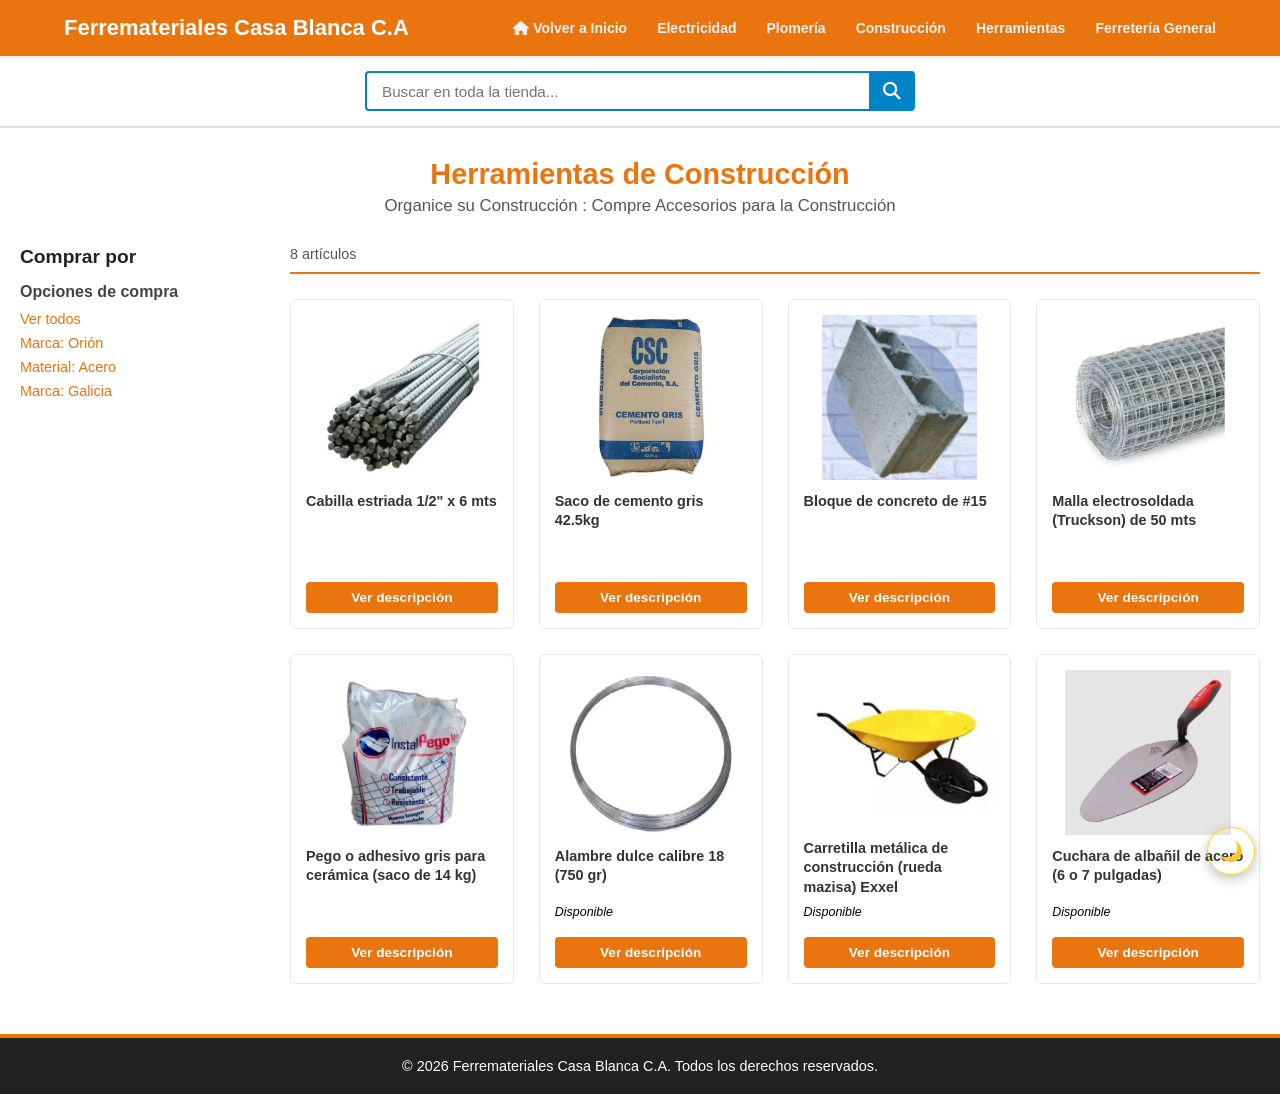
<file: productos/construccion/construccion.html>
<!DOCTYPE html>
<html lang="es">
<head>
    <meta charset="UTF-8">
    <meta name="viewport" content="width=device-width, initial-scale=1.0">
    <title>Productos - Ferremateriales Casa Blanca C.A</title>
    <link rel="icon" href="../../img/favicon/LogoFerrematerialesCasablancaC.A.png">
    <link rel="stylesheet" href="construccion.css">
    <!-- Iconos de FontAwesome -->
    <link rel="stylesheet" href="https://cdnjs.cloudflare.com/ajax/libs/font-awesome/6.4.0/css/all.min.css">
</head>
<body>

    <!-- Encabezado Principal -->
    <header class="main-header">
        
        <!-- Menú de Navegación Responsivo (Puro HTML y CSS) -->
        <nav>
            <div class="color_menu">
                <div class="logo">
                    <h1>Ferremateriales Casa Blanca C.A</h1>
                </div>

                <!-- Checkbox oculto para controlar el menú desplegable -->
                <input type="checkbox" id="nav-toggle" class="nav-toggle">
                
                <!-- Botón hamburguesa (solo las 3 rayitas blancas) -->
                <label for="nav-toggle" class="menu-toggle-btn" aria-label="Abrir menú">
                    <span></span>
                    <span></span>
                    <span></span>
                </label>

                <!-- Lista de enlaces -->
                <ul class="nav-links">
                    <li><strong><a href="../../index.html"><i class="fa-solid fa-house"></i> Volver a Inicio</a></strong></li>
                    <li><strong><a href="../electricidad/electricidad.html">Electricidad</a></strong></li>
                    <li><strong><a href="../plomeria/plomeria.html">Plomería</a></strong></li>
                    <li><strong><a href="construccion.html">Construcción</a></strong></li>
                    <li><strong><a href="../herramientas/herramientas.html">Herramientas</a></strong></li>
                    <li><strong><a href="../ferreteria/ferreteria.html">Ferretería General</a></strong></li>
                </ul>
            </div>
        </nav>

        <div class="header-container">
            <!-- Barra de búsqueda -->
            <div class="search-bar">
                <input type="text" placeholder="Buscar en toda la tienda...">
                <button type="button" aria-label="Buscar"><i class="fa-solid fa-magnifying-glass"></i></button>
            </div>
        </div>

    </header>

    <!-- Inputs de radio ocultos para controlar el filtrado de la barra lateral por CSS -->
    <input type="radio" name="filtro-tienda" id="filtro-todos" checked class="filter-radio">
    <input type="radio" name="filtro-tienda" id="filtro-orion" class="filter-radio">
    <input type="radio" name="filtro-tienda" id="filtro-acero" class="filter-radio">
    <input type="radio" name="filtro-tienda" id="filtro-galicia" class="filter-radio">

    <!-- Contenido Principal -->
    <main class="store-layout">
        <h1 class="page-title">Herramientas de Construcción</h1>
        <p class="subtitle">Organice su Construcción : Compre Accesorios para la Construcción</p>

        <div class="catalog-container">
            <!-- Barra Lateral de Filtros Interactiva (Pura CSS) -->
            <aside class="sidebar-filters">
                <h2 class="titulo">Comprar por</h2>
                <div class="filter-group">
                    <h3 class="letras">Opciones de compra</h3>
                    <ul>
                        <li><label for="filtro-todos" class="filter-label">Ver todos</label></li>
                        <li><label for="filtro-orion" class="filter-label">Marca: Orión</label></li>
                        <li><label for="filtro-acero" class="filter-label">Material: Acero</label></li>
                        <li><label for="filtro-galicia" class="filter-label">Marca: Galicia</label></li>
                    </ul>
                </div>
            </aside>

            <!-- Sección de Lista de Productos -->
            <section class="products-section">
                <div class="products-toolbar">
                    <span class="item-count">8 artículos</span>
                </div>

                <!-- Grilla de Tarjetas de Productos -->
                <div class="products-grid">
                    
                    <!-- Producto 1 -->
                    <article class="product-card" data-marca="orion" data-material="acero">
                        <input type="checkbox" id="flip-1" class="flip-checkbox">
                        <div class="card-inner">
                            <div class="card-front">
                                <div class="product-image">
                                    <img src="img/con1.jpg" alt="Saco de cemento gris Portland (42,5 kg)">
                                </div>
                                <div class="product-info">
                                    <h3 class="product-title">Cabilla estriada 1/2" x 6 mts</h3>
                                    <label for="flip-1" class="btn-flip">Ver descripción</label>
                                </div>
                            </div>
                            <div class="card-back">
                                <h3 class="back-title">Cabilla estriada 1/2" x 6 mts</h3>
                                <p class="product-desc">Barra de refuerzo estructural utilizada en columnas, vigas, losas y fundaciones</p>
                                <label for="flip-1" class="btn-flip btn-back">Volver</label>
                            </div>
                        </div>
                    </article>

                    <!-- Producto 2 -->
                    <article class="product-card" data-marca="galicia" data-material="cromado">
                        <input type="checkbox" id="flip-2" class="flip-checkbox">
                        <div class="card-inner">
                            <div class="card-front">
                                <div class="product-image">
                                    <img src="img/con2.jpg" alt="Cabilla de acero corrugado de 3/8 pulgada">
                                </div>
                                <div class="product-info">
                                    <h3 class="product-title">Saco de cemento gris 42.5kg</h3>
                                    <label for="flip-2" class="btn-flip">Ver descripción</label>
                                </div>
                            </div>
                            <div class="card-back">
                                <h3 class="back-title">Saco de cemento gris 42.5kg</h3>
                                <p class="product-desc">El cemento gris es un cemento Portland fabricado a partir de clinker y materiales minerales, usado para producir concreto y morteros de alta resistencia.</p>
                                <label for="flip-2" class="btn-flip btn-back">Volver</label>
                            </div>
                        </div>
                    </article>

                    <!-- Producto 3 -->
                    <article class="product-card" data-marca="orion" data-material="acero">
                        <input type="checkbox" id="flip-3" class="flip-checkbox">
                        <div class="card-inner">
                            <div class="card-front">
                                <div class="product-image">
                                    <img src="img/con3.jpg" alt="Bloque de concreto de 15 cm (15x20x40 cm)">
                                </div>
                                <div class="product-info">
                                    <h3 class="product-title">Bloque de concreto de #15</h3>
                                    <label for="flip-3" class="btn-flip">Ver descripción</label>
                                </div>
                            </div>
                            <div class="card-back">
                                <h3 class="back-title">Bloque de concreto de #15</h3>
                                <p class="product-desc">Excelente para tu proyecto de levantar paredes estructurales y cerramientos.</p>
                                <label for="flip-3" class="btn-flip btn-back">Volver</label>
                            </div>
                        </div>
                    </article>

                    <!-- Producto 4 -->
                    <article class="product-card" data-marca="galicia" data-material="cromado">
                        <input type="checkbox" id="flip-4" class="flip-checkbox">
                        <div class="card-inner">
                            <div class="card-front">
                                <div class="product-image">
                                    <img src="img/con4.jpg" alt="Malla electrosoldada (Truckson) de 4 mm">
                                </div>
                                <div class="product-info">
                                    <h3 class="product-title">Malla electrosoldada (Truckson) de 50 mts</h3>
                                    <label for="flip-4" class="btn-flip">Ver descripción</label>
                                </div>
                            </div>
                            <div class="card-back">
                                <h3 class="back-title">Malla electrosoldada (Truckson) de 50 mts</h3>
                                <p class="product-desc">Para reforzar pisos de concreto, aceras y placas livianas.</p>
                                <label for="flip-4" class="btn-flip btn-back">Volver</label>
                            </div>
                        </div>
                    </article>

                    <!-- Producto 5 -->
                    <article class="product-card" data-marca="aqua" data-material="metal">
                        <input type="checkbox" id="flip-5" class="flip-checkbox">
                        <div class="card-inner">
                            <div class="card-front">
                                <div class="product-image">
                                    <img src="img/con5.jpg" alt="Pego o adhesivo gris para cerámica (saco de 14 kg o 20 kg)">
                                </div>
                                <div class="product-info">
                                    <h3 class="product-title">Pego o adhesivo gris para cerámica (saco de 14 kg)</h3>
                                    <label for="flip-5" class="btn-flip">Ver descripción</label>
                                </div>
                            </div>
                            <div class="card-back">
                                <h3 class="back-title">Pego o adhesivo gris para cerámica (saco de 14 kg )</h3>
                                <p class="product-desc">Mortero premezclado diseñado para fijar baldosas y revestimientos en pisos y paredes.</p>
                                <label for="flip-5" class="btn-flip btn-back">Volver</label>
                            </div>
                        </div>
                    </article>

                    <!-- Producto 6 -->
                    <article class="product-card" data-marca="galicia" data-material="cromado">
                        <input type="checkbox" id="flip-6" class="flip-checkbox">
                        <div class="card-inner">
                            <div class="card-front">
                                <div class="product-image">
                                    <img src="img/con6.jpg" alt="Alambre dulce recocido calibre 18">
                                </div>
                                <div class="product-info">
                                    <h3 class="product-title">Alambre dulce calibre 18 (750 gr)</h3>
                                    <span class="stock-status">Disponible</span>
                                    <label for="flip-6" class="btn-flip">Ver descripción</label>
                                </div>
                            </div>
                            <div class="card-back">
                                <h3 class="back-title">Alambre dulce calibre 18 (750 gr)</h3>
                                <p class="product-desc">Alambre flexible indispensable para amarrar cabillas en armaduras de acero y fijar encofrados.</p>
                                <label for="flip-6" class="btn-flip btn-back">Volver</label>
                            </div>
                        </div>
                    </article>

                    <!-- Producto 7 -->
                    <article class="product-card" data-marca="aqua" data-material="metal">
                        <input type="checkbox" id="flip-7" class="flip-checkbox">
                        <div class="card-inner">
                            <div class="card-front">
                                <div class="product-image">
                                    <img src="img/con7.jpg" alt="Carretilla metálica de construcción (rueda neumática o antipinchazo)">
                                </div>
                                <div class="product-info">
                                    <h3 class="product-title">Carretilla metálica de construcción (rueda mazisa) Exxel</h3>
                                    <span class="stock-status">Disponible</span>
                                    <label for="flip-7" class="btn-flip">Ver descripción</label>
                                </div>
                            </div>
                            <div class="card-back">
                                <h3 class="back-title">Carretilla metálica de construcción (rueda mazisa) Exxel</h3>
                                <p class="product-desc">Esencial para trasladar arena, piedra picada, mezcla y escombros en obra.</p>
                                <label for="flip-7" class="btn-flip btn-back">Volver</label>
                            </div>
                        </div>
                    </article>

                    <!-- Producto 8 -->
                    <article class="product-card" data-marca="orion" data-material="acero">
                        <input type="checkbox" id="flip-8" class="flip-checkbox">
                        <div class="card-inner">
                            <div class="card-front">
                                <div class="product-image">
                                    <img src="img/con8.jpg" alt="Cuchara de albañil de acero (8 o 9 pulgadas)">
                                </div>
                                <div class="product-info">
                                    <h3 class="product-title">Cuchara de albañil de acero (6 o 7 pulgadas)</h3>
                                    <span class="stock-status">Disponible</span>
                                    <label for="flip-8" class="btn-flip">Ver descripción</label>
                                </div>
                            </div>
                            <div class="card-back">
                                <h3 class="back-title">Cuchara de albañil de acero (8 o 9 pulgadas)</h3>
                                <p class="product-desc">Herramienta manual usada para aplicar, extender y alisar mortero o mezcla sobre bloques y paredes.</p>
                                <label for="flip-8" class="btn-flip btn-back">Volver</label>
                            </div>
                        </div>
                    </article>

                </div>
            </section>
        </div>
    </main>

    <!-- Boton de modo claro/oscuro -->
<input type="checkbox" id="theme-toggle" class="theme-checkbox">

<label for="theme-toggle" class="theme-btn">
  <span class="moon-icon">🌙</span>
  <span class="sun-icon">☀️</span>
</label>

    <!-- Pie de Página -->
    <footer class="main-footer">
        <p>© 2026 Ferremateriales Casa Blanca C.A. Todos los derechos reservados.</p>
    </footer>

</body>
</html>
</file>
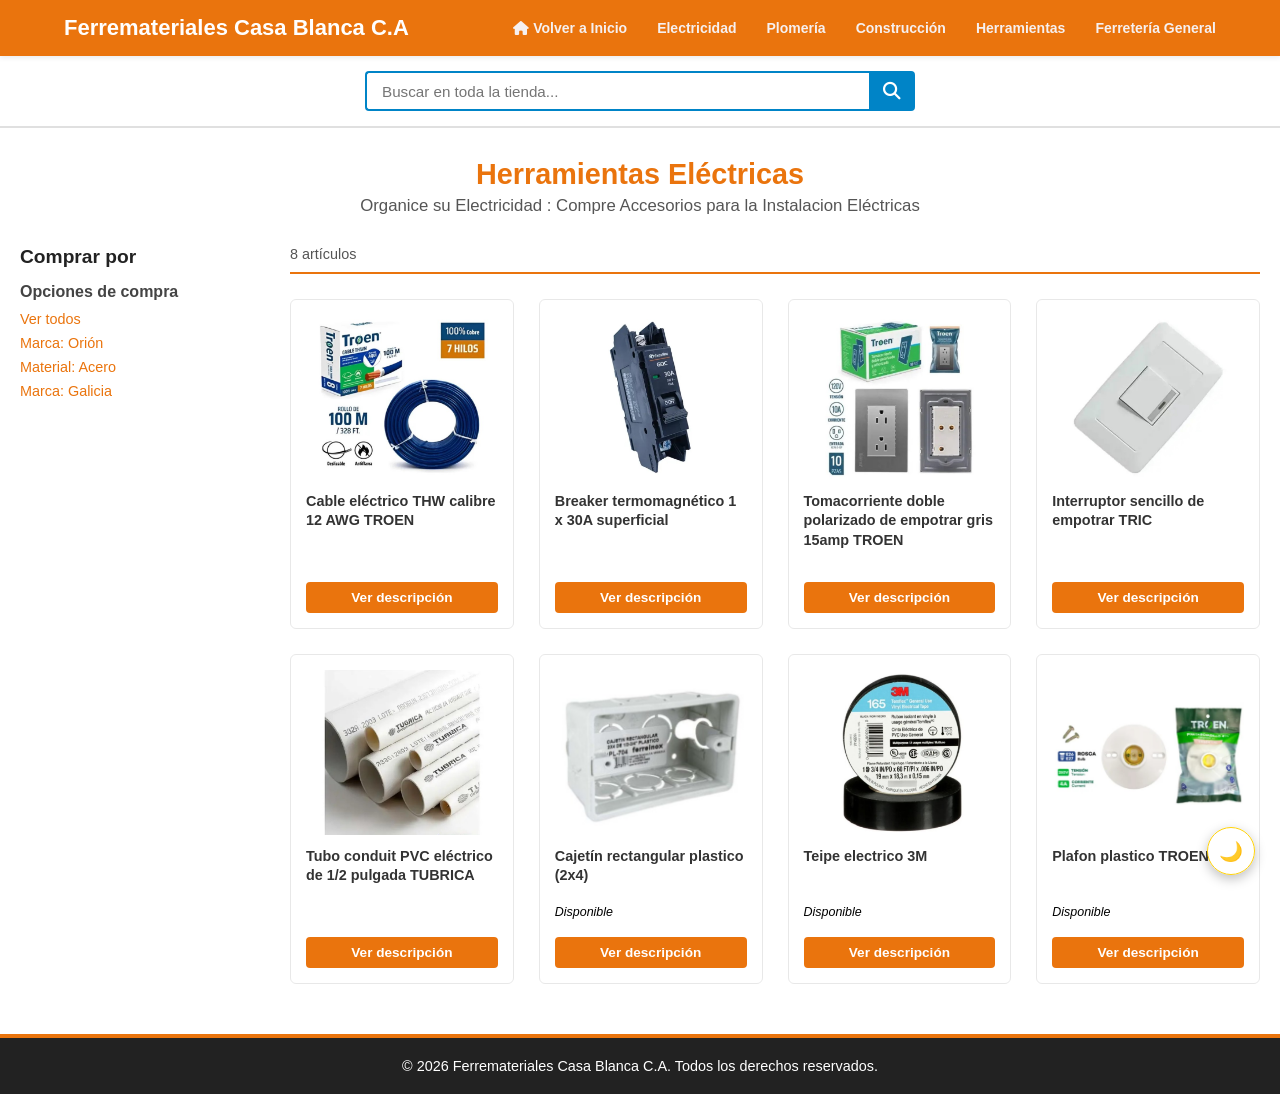
<file: productos/electricidad/electricidad.html>
<!DOCTYPE html>
<html lang="es">
<head>
    <meta charset="UTF-8">
    <meta name="viewport" content="width=device-width, initial-scale=1.0">
    <title>Productos - Ferremateriales Casa Blanca C.A</title>
    <link rel="icon" href="../../img/favicon/LogoFerrematerialesCasablancaC.A.png">
    <link rel="stylesheet" href="electri.css">
    <!-- Iconos de FontAwesome -->
    <link rel="stylesheet" href="https://cdnjs.cloudflare.com/ajax/libs/font-awesome/6.4.0/css/all.min.css">
</head>
<body>

    <!-- Encabezado Principal -->
    <header class="main-header">
        
        <!-- Menú de Navegación Responsivo (Puro HTML y CSS) -->
        <nav>
            <div class="color_menu">
                <div class="logo">
                    <h1>Ferremateriales Casa Blanca C.A</h1>
                </div>

                <!-- Checkbox oculto para controlar el menú desplegable -->
                <input type="checkbox" id="nav-toggle" class="nav-toggle">
                
                <!-- Botón hamburguesa (solo las 3 rayitas blancas) -->
                <label for="nav-toggle" class="menu-toggle-btn" aria-label="Abrir menú">
                    <span></span>
                    <span></span>
                    <span></span>
                </label>

                <!-- Lista de enlaces -->
                <ul class="nav-links">
                    <li><strong><a href="../../index.html"><i class="fa-solid fa-house"></i> Volver a Inicio</a></strong></li>
                    <li><strong><a href="electricidad.html">Electricidad</a></strong></li>
                    <li><strong><a href="../plomeria/plomeria.html">Plomería</a></strong></li>
                    <li><strong><a href="../construccion/construccion.html">Construcción</a></strong></li>
                    <li><strong><a href="../herramientas/herramientas.html">Herramientas</a></strong></li>
                    <li><strong><a href="../ferreteria/ferreteria.html">Ferretería General</a></strong></li>
                </ul>
            </div>
        </nav>

        <div class="header-container">
            <!-- Barra de búsqueda -->
            <div class="search-bar">
                <input type="text" placeholder="Buscar en toda la tienda...">
                <button type="button" aria-label="Buscar"><i class="fa-solid fa-magnifying-glass"></i></button>
            </div>
        </div>

    </header>

    <!-- Inputs de radio ocultos para controlar el filtrado de la barra lateral por CSS -->
    <input type="radio" name="filtro-tienda" id="filtro-todos" checked class="filter-radio">
    <input type="radio" name="filtro-tienda" id="filtro-orion" class="filter-radio">
    <input type="radio" name="filtro-tienda" id="filtro-acero" class="filter-radio">
    <input type="radio" name="filtro-tienda" id="filtro-galicia" class="filter-radio">

    <!-- Contenido Principal -->
    <main class="store-layout">
        <h1 class="page-title">Herramientas Eléctricas</h1>
        <p class="subtitle">Organice su Electricidad : Compre Accesorios para la Instalacion Eléctricas</p>

        <div class="catalog-container">
            <!-- Barra Lateral de Filtros Interactiva (Pura CSS) -->
            <aside class="sidebar-filters">
                <h2 class="titulo">Comprar por</h2>
                <div class="filter-group">
                    <h3 class="letras">Opciones de compra</h3>
                    <ul>
                        <li><label for="filtro-todos" class="filter-label">Ver todos</label></li>
                        <li><label for="filtro-orion" class="filter-label">Marca: Orión</label></li>
                        <li><label for="filtro-acero" class="filter-label">Material: Acero</label></li>
                        <li><label for="filtro-galicia" class="filter-label">Marca: Galicia</label></li>
                    </ul>
                </div>
            </aside>

            <!-- Sección de Lista de Productos -->
            <section class="products-section">
                <div class="products-toolbar">
                    <span class="item-count">8 artículos</span>
                </div>

                <!-- Grilla de Tarjetas de Productos -->
                <div class="products-grid">
                    
                    <!-- Producto 1 -->
                    <article class="product-card" data-marca="orion" data-material="acero">
                        <input type="checkbox" id="flip-1" class="flip-checkbox">
                        <div class="card-inner">
                            <div class="card-front">
                                <div class="product-image">
                                    <img src="img/elec1.jpg" alt="Cable eléctrico THW calibre 12 AWG">
                                </div>
                                <div class="product-info">
                                    <h3 class="product-title">Cable eléctrico THW calibre 12 AWG TROEN</h3>
                                    <label for="flip-1" class="btn-flip">Ver descripción</label>
                                </div>
                            </div>
                            <div class="card-back">
                                <h3 class="back-title">Cable eléctrico THW calibre 12 AWG TROEN</h3>
                                <p class="product-desc">Cable electrico para uso domestico de cobre con aislamiento termoplástico usado habitualmente para circuitos de tomacorrientes residenciales.</p>
                                <label for="flip-1" class="btn-flip btn-back">Volver</label>
                            </div>
                        </div>
                    </article>

                    <!-- Producto 2 -->
                    <article class="product-card" data-marca="galicia" data-material="cromado">
                        <input type="checkbox" id="flip-2" class="flip-checkbox">
                        <div class="card-inner">
                            <div class="card-front">
                                <div class="product-image">
                                    <img src="img/elec2.jpg" alt="Breaker termomagnético monopolar 20A">
                                </div>
                                <div class="product-info">
                                    <h3 class="product-title">Breaker termomagnético 1 x 30A superficial</h3>
                                    <label for="flip-2" class="btn-flip">Ver descripción</label>
                                </div>
                            </div>
                            <div class="card-back">
                                <h3 class="back-title">Breaker termomagnético 1 x 30A superficial</h3>
                                <p class="product-desc">Breaker de protección contra sobrecargas y cortocircuitos en tableros eléctricos.</p>
                                <label for="flip-2" class="btn-flip btn-back">Volver</label>
                            </div>
                        </div>
                    </article>

                    <!-- Producto 3 -->
                    <article class="product-card" data-marca="orion" data-material="acero">
                        <input type="checkbox" id="flip-3" class="flip-checkbox">
                        <div class="card-inner">
                            <div class="card-front">
                                <div class="product-image">
                                    <img src="img/elec3.jpg" alt="Tomacorriente doble polarizado de empotrar">
                                </div>
                                <div class="product-info">
                                    <h3 class="product-title">Tomacorriente doble polarizado de empotrar gris 15amp TROEN</h3>
                                    <label for="flip-3" class="btn-flip">Ver descripción</label>
                                </div>
                            </div>
                            <div class="card-back">
                                <h3 class="back-title">Tomacorriente doble polarizado de empotrar gris 15amp TROEN</h3>
                                <p class="product-desc">Esencial para casas de salida eléctrica de 110V/120V con conexión a tierra para pared.</p>
                                <label for="flip-3" class="btn-flip btn-back">Volver</label>
                            </div>
                        </div>
                    </article>

                    <!-- Producto 4 -->
                    <article class="product-card" data-marca="galicia" data-material="cromado">
                        <input type="checkbox" id="flip-4" class="flip-checkbox">
                        <div class="card-inner">
                            <div class="card-front">
                                <div class="product-image">
                                    <img src="img/elec4.jpg" alt="Interruptor sencillo de empotrar">
                                </div>
                                <div class="product-info">
                                    <h3 class="product-title">Interruptor sencillo de empotrar TRIC</h3>
                                    <label for="flip-4" class="btn-flip">Ver descripción</label>
                                </div>
                            </div>
                            <div class="card-back">
                                <h3 class="back-title">Interruptor sencillo de empotrar TRIC</h3>
                                <p class="product-desc">Apagador de encendido y apagado para circuitos básicos de iluminación interior.</p>
                                <label for="flip-4" class="btn-flip btn-back">Volver</label>
                            </div>
                        </div>
                    </article>

                    <!-- Producto 5 -->
                    <article class="product-card" data-marca="aqua" data-material="metal">
                        <input type="checkbox" id="flip-5" class="flip-checkbox">
                        <div class="card-inner">
                            <div class="card-front">
                                <div class="product-image">
                                    <img src="img/elec5.jpg" alt="Tubo conduit PVC eléctrico de 1/2 pulgada">
                                </div>
                                <div class="product-info">
                                    <h3 class="product-title">Tubo conduit PVC eléctrico de 1/2 pulgada TUBRICA</h3>
                                    <label for="flip-5" class="btn-flip">Ver descripción</label>
                                </div>
                            </div>
                            <div class="card-back">
                                <h3 class="back-title">Tubo conduit PVC eléctrico de 1/2 pulgada TUBRICA</h3>
                                <p class="product-desc">Tubo rígido utilizado para proteger el cableado empotrado en paredes o techos.</p>
                                <label for="flip-5" class="btn-flip btn-back">Volver</label>
                            </div>
                        </div>
                    </article>

                    <!-- Producto 6 -->
                    <article class="product-card" data-marca="galicia" data-material="cromado">
                        <input type="checkbox" id="flip-6" class="flip-checkbox">
                        <div class="card-inner">
                            <div class="card-front">
                                <div class="product-image">
                                    <img src="img/elec6.jpg" alt="Cajetín rectangular plastico galvanizado 2x4">
                                </div>
                                <div class="product-info">
                                    <h3 class="product-title">Cajetín rectangular plastico (2x4)</h3>
                                    <span class="stock-status">Disponible</span>
                                    <label for="flip-6" class="btn-flip">Ver descripción</label>
                                </div>
                            </div>
                            <div class="card-back">
                                <h3 class="back-title">Cajetín rectangular plastico (2x4)</h3>
                                <p class="product-desc">Caja de empotrar diseñada para alojar interruptores o tomacorrientes estándar.</p>
                                <label for="flip-6" class="btn-flip btn-back">Volver</label>
                            </div>
                        </div>
                    </article>

                    <!-- Producto 7 -->
                    <article class="product-card" data-marca="aqua" data-material="metal">
                        <input type="checkbox" id="flip-7" class="flip-checkbox">
                        <div class="card-inner">
                            <div class="card-front">
                                <div class="product-image">
                                    <img src="img/elec7.jpg" alt="Teipe electrico 3M">
                                </div>
                                <div class="product-info">
                                    <h3 class="product-title">Teipe electrico 3M</h3>
                                    <span class="stock-status">Disponible</span>
                                    <label for="flip-7" class="btn-flip">Ver descripción</label>
                                </div>
                            </div>
                            <div class="card-back">
                                <h3 class="back-title">Teipe electrico 3M</h3>
                                <p class="product-desc">Teipe adhesivo aislante utilizado para recubrir empalmes y conexiones de cables.</p>
                                <label for="flip-7" class="btn-flip btn-back">Volver</label>
                            </div>
                        </div>
                    </article>

                    <!-- Producto 8 -->
                    <article class="product-card" data-marca="orion" data-material="acero">
                        <input type="checkbox" id="flip-8" class="flip-checkbox">
                        <div class="card-inner">
                            <div class="card-front">
                                <div class="product-image">
                                    <img src="img/elec8.jpg" alt="Plafon plastico TROEN">
                                </div>
                                <div class="product-info">
                                    <h3 class="product-title">Plafon plastico TROEN</h3>
                                    <span class="stock-status">Disponible</span>
                                    <label for="flip-8" class="btn-flip">Ver descripción</label>
                                </div>
                            </div>
                            <div class="card-back">
                                <h3 class="back-title">Plafon plastico TROEN</h3>
                                <p class="product-desc">Utilizado para instalar bombillos en techos o paredes.</p>
                                <label for="flip-8" class="btn-flip btn-back">Volver</label>
                            </div>
                        </div>
                    </article>

                </div>
            </section>
        </div>
    </main>

    <!-- Boton de modo claro/oscuro -->
    <input type="checkbox" id="theme-toggle" class="theme-checkbox">

    <label for="theme-toggle" class="theme-btn">
        <span class="moon-icon">🌙</span>
        <span class="sun-icon">☀️</span>
    </label>

    <!-- Pie de Página -->
    <footer class="main-footer">
        <p>© 2026 Ferremateriales Casa Blanca C.A. Todos los derechos reservados.</p>
    </footer>

</body>
</html>
</file>
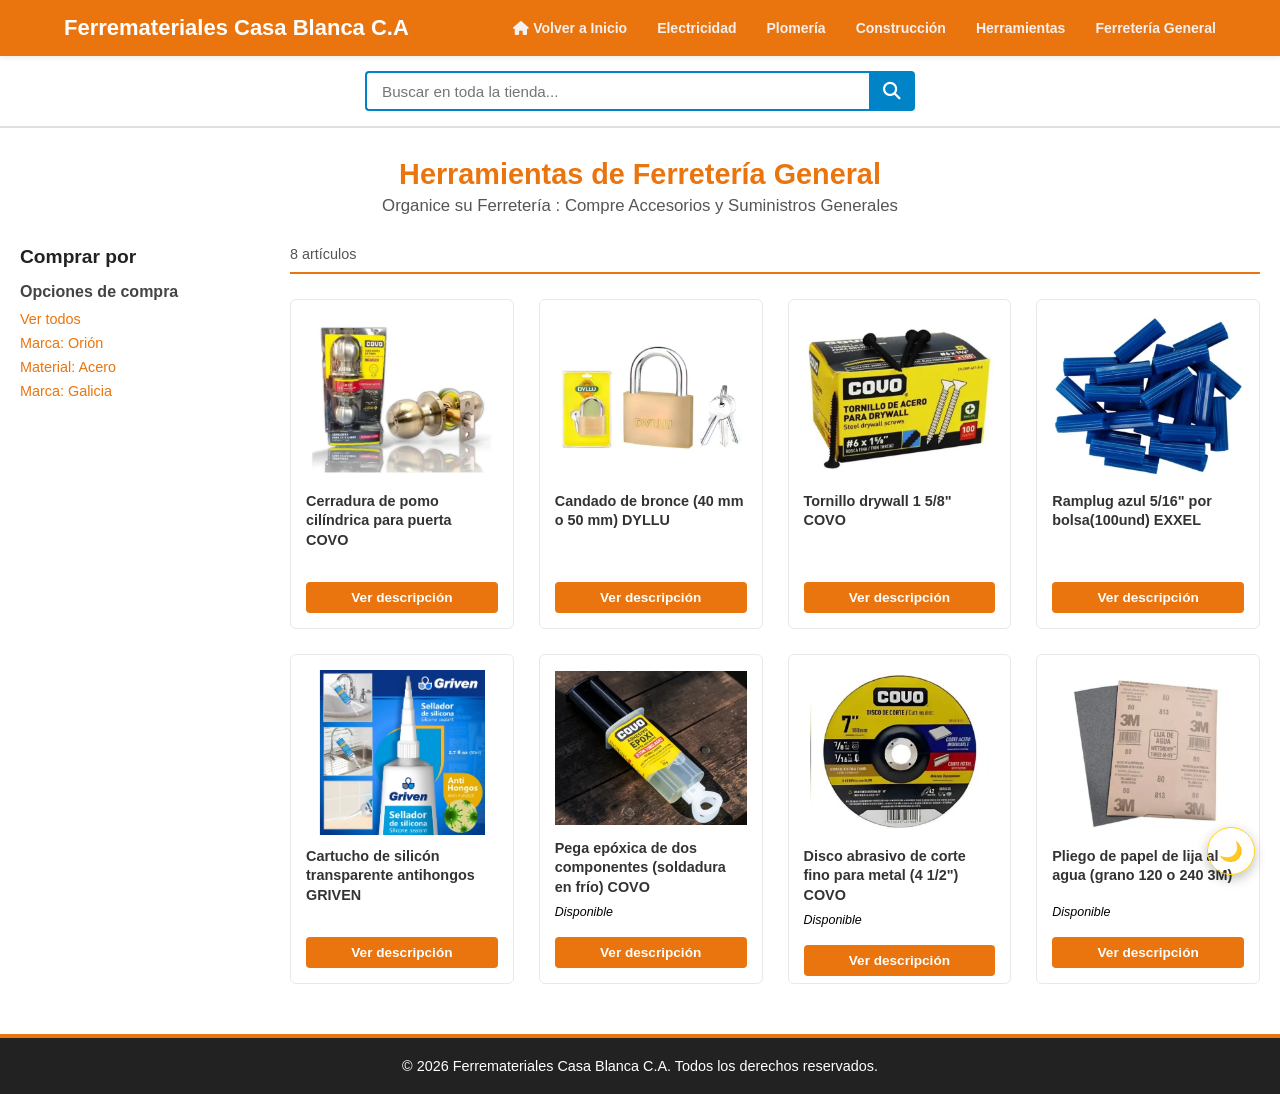
<file: productos/ferreteria/ferreteria.html>
<!DOCTYPE html>
<html lang="es">
<head>
    <meta charset="UTF-8">
    <meta name="viewport" content="width=device-width, initial-scale=1.0">
    <title>Productos - Ferremateriales Casa Blanca C.A</title>
    <link rel="icon" href="../../img/favicon/LogoFerrematerialesCasablancaC.A.png">
    <link rel="stylesheet" href="ferreteria.css">
    <!-- Iconos de FontAwesome -->
    <link rel="stylesheet" href="https://cdnjs.cloudflare.com/ajax/libs/font-awesome/6.4.0/css/all.min.css">
</head>
<body>

    <!-- Encabezado Principal -->
    <header class="main-header">
        
        <!-- Menú de Navegación Responsivo (Puro HTML y CSS) -->
        <nav>
            <div class="color_menu">
                <div class="logo">
                    <h1>Ferremateriales Casa Blanca C.A</h1>
                </div>

                <!-- Checkbox oculto para controlar el menú desplegable -->
                <input type="checkbox" id="nav-toggle" class="nav-toggle">
                
                <!-- Botón hamburguesa (solo las 3 rayitas blancas) -->
                <label for="nav-toggle" class="menu-toggle-btn" aria-label="Abrir menú">
                    <span></span>
                    <span></span>
                    <span></span>
                </label>

                <!-- Lista de enlaces -->
                <ul class="nav-links">
                    <li><strong><a href="../../index.html"><i class="fa-solid fa-house"></i> Volver a Inicio</a></strong></li>
                    <li><strong><a href="../electricidad/electricidad.html">Electricidad</a></strong></li>
                    <li><strong><a href="../plomeria/plomeria.html">Plomería</a></strong></li>
                    <li><strong><a href="../construccion/construccion.html">Construcción</a></strong></li>
                    <li><strong><a href="../herramientas/herramientas.html">Herramientas</a></strong></li>
                    <li><strong><a href="ferreteria.html">Ferretería General</a></strong></li>
                </ul>
            </div>
        </nav>

        <div class="header-container">
            <!-- Barra de búsqueda -->
            <div class="search-bar">
                <input type="text" placeholder="Buscar en toda la tienda...">
                <button type="button" aria-label="Buscar"><i class="fa-solid fa-magnifying-glass"></i></button>
            </div>
        </div>

    </header>

    <!-- Inputs de radio ocultos para controlar el filtrado de la barra lateral por CSS -->
    <input type="radio" name="filtro-tienda" id="filtro-todos" checked class="filter-radio">
    <input type="radio" name="filtro-tienda" id="filtro-orion" class="filter-radio">
    <input type="radio" name="filtro-tienda" id="filtro-acero" class="filter-radio">
    <input type="radio" name="filtro-tienda" id="filtro-galicia" class="filter-radio">

    <!-- Contenido Principal -->
    <main class="store-layout">
        <h1 class="page-title">Herramientas de Ferretería General</h1>
        <p class="subtitle">Organice su Ferretería : Compre Accesorios y Suministros Generales</p>

        <div class="catalog-container">
            <!-- Barra Lateral de Filtros Interactiva (Pura CSS) -->
            <aside class="sidebar-filters">
                <h2 class="titulo">Comprar por</h2>
                <div class="filter-group">
                    <h3 class="letras">Opciones de compra</h3>
                    <ul>
                        <li><label for="filtro-todos" class="filter-label">Ver todos</label></li>
                        <li><label for="filtro-orion" class="filter-label">Marca: Orión</label></li>
                        <li><label for="filtro-acero" class="filter-label">Material: Acero</label></li>
                        <li><label for="filtro-galicia" class="filter-label">Marca: Galicia</label></li>
                    </ul>
                </div>
            </aside>

            <!-- Sección de Lista de Productos -->
            <section class="products-section">
                <div class="products-toolbar">
                    <span class="item-count">8 artículos</span>
                </div>

                <!-- Grilla de Tarjetas de Productos -->
                <div class="products-grid">
                    
                    <!-- Producto 1 -->
                    <article class="product-card" data-marca="orion" data-material="acero">
                        <input type="checkbox" id="flip-1" class="flip-checkbox">
                        <div class="card-inner">
                            <div class="card-front">
                                <div class="product-image">
                                    <img src="img/fer1.jpg" alt="Cerradura de pomo cilíndrica para puerta">
                                </div>
                                <div class="product-info">
                                    <h3 class="product-title">Cerradura de pomo cilíndrica para puerta COVO</h3>
                                    <label for="flip-1" class="btn-flip">Ver descripción</label>
                                </div>
                            </div>
                            <div class="card-back">
                                <h3 class="back-title">Cerradura de pomo cilíndrica para puerta COVO</h3>
                                <p class="product-desc">Mecanismo básico de seguridad y apertura para puertas interiores o de habitaciones.</p>
                                <label for="flip-1" class="btn-flip btn-back">Volver</label>
                            </div>
                        </div>
                    </article>

                    <!-- Producto 2 -->
                    <article class="product-card" data-marca="galicia" data-material="cromado">
                        <input type="checkbox" id="flip-2" class="flip-checkbox">
                        <div class="card-inner">
                            <div class="card-front">
                                <div class="product-image">
                                    <img src="img/fer2.jpg" alt="Candado de bronce laminado (40 mm o 50 mm)">
                                </div>
                                <div class="product-info">
                                    <h3 class="product-title">Candado de bronce (40 mm o 50 mm) DYLLU</h3>
                                    <label for="flip-2" class="btn-flip">Ver descripción</label>
                                </div>
                            </div>
                            <div class="card-back">
                                <h3 class="back-title">Candado de bronce (40 mm o 50 mm) DYLLU</h3>
                                <p class="product-desc">Candado portátil de seguridad con arco de acero endurecido para rejas, portones y depósitos.</p>
                                <label for="flip-2" class="btn-flip btn-back">Volver</label>
                            </div>
                        </div>
                    </article>

                    <!-- Producto 3 -->
                    <article class="product-card" data-marca="orion" data-material="acero">
                        <input type="checkbox" id="flip-3" class="flip-checkbox">
                        <div class="card-inner">
                            <div class="card-front">
                                <div class="product-image">
                                    <img src="img/fer3.jpg" alt="Tornillo autorroscante para drywall (punta aguda)">
                                </div>
                                <div class="product-info">
                                    <h3 class="product-title">Tornillo drywall 1 5/8" COVO</h3>
                                    <label for="flip-3" class="btn-flip">Ver descripción</label>
                                </div>
                            </div>
                            <div class="card-back">
                                <h3 class="back-title">Tornillo drywall 1 5/8" COVO</h3>
                                <p class="product-desc">Tornillo de alta rotación para láminas de yeso, madera y perfiles metálicos delgados.</p>
                                <label for="flip-3" class="btn-flip btn-back">Volver</label>
                            </div>
                        </div>
                    </article>

                    <!-- Producto 4 -->
                    <article class="product-card" data-marca="galicia" data-material="cromado">
                        <input type="checkbox" id="flip-4" class="flip-checkbox">
                        <div class="card-inner">
                            <div class="card-front">
                                <div class="product-image">
                                    <img src="img/fer4.jpg" alt="Ramplug (tarugo) plástico de expansión (1/4 o 3/8 pulgada)">
                                </div>
                                <div class="product-info">
                                    <h3 class="product-title">Ramplug azul 5/16" por bolsa(100und) EXXEL</h3>
                                    <label for="flip-4" class="btn-flip">Ver descripción</label>
                                </div>
                            </div>
                            <div class="card-back">
                                <h3 class="back-title">Ramplug azul 5/16" por bolsa(100und) EXXEL</h3>
                                <p class="product-desc">Taco de anclaje que permite fijar tornillos de forma firme en paredes de bloque o concreto.</p>
                                <label for="flip-4" class="btn-flip btn-back">Volver</label>
                            </div>
                        </div>
                    </article>

                    <!-- Producto 5 -->
                    <article class="product-card" data-marca="aqua" data-material="metal">
                        <input type="checkbox" id="flip-5" class="flip-checkbox">
                        <div class="card-inner">
                            <div class="card-front">
                                <div class="product-image">
                                    <img src="img/fer5.jpg" alt="Cartucho de silicón transparente antihongos">
                                </div>
                                <div class="product-info">
                                    <h3 class="product-title">Cartucho de silicón transparente antihongos GRIVEN</h3>
                                    <label for="flip-5" class="btn-flip">Ver descripción</label>
                                </div>
                            </div>
                            <div class="card-back">
                                <h3 class="back-title">Cartucho de silicón transparente antihongos GRIVEN</h3>
                                <p class="product-desc">Sellador elástico resistente a la humedad usado en juntas de vidrios, lavamanos, fregaderos y ventanas.</p>
                                <label for="flip-5" class="btn-flip btn-back">Volver</label>
                            </div>
                        </div>
                    </article>

                    <!-- Producto 6 -->
                    <article class="product-card" data-marca="galicia" data-material="cromado">
                        <input type="checkbox" id="flip-6" class="flip-checkbox">
                        <div class="card-inner">
                            <div class="card-front">
                                <div class="product-image">
                                    <img src="img/fer6.jpg" alt="Pega epóxica de dos componentes (soldadura en frío)">
                                </div>
                                <div class="product-info">
                                    <h3 class="product-title">Pega epóxica de dos componentes (soldadura en frío) COVO</h3>
                                    <span class="stock-status">Disponible</span>
                                    <label for="flip-6" class="btn-flip">Ver descripción</label>
                                </div>
                            </div>
                            <div class="card-back">
                                <h3 class="back-title">Pega epóxica de dos componentes (soldadura en frío) COVO</h3>
                                <p class="product-desc">Adhesivo estructural de alta resistencia para reparar piezas metálicas, plásticas o cerámicas.</p>
                                <label for="flip-6" class="btn-flip btn-back">Volver</label>
                            </div>
                        </div>
                    </article>

                    <!-- Producto 7 -->
                    <article class="product-card" data-marca="aqua" data-material="metal">
                        <input type="checkbox" id="flip-7" class="flip-checkbox">
                        <div class="card-inner">
                            <div class="card-front">
                                <div class="product-image">
                                    <img src="img/fer7.jpg" alt="Disco abrasivo de corte fino para metal (4 1/2 pulgadas)">
                                </div>
                                <div class="product-info">
                                    <h3 class="product-title">Disco abrasivo de corte fino para metal (4 1/2") COVO</h3>
                                    <span class="stock-status">Disponible</span>
                                    <label for="flip-7" class="btn-flip">Ver descripción</label>
                                </div>
                            </div>
                            <div class="card-back">
                                <h3 class="back-title">Disco abrasivo de corte fino para metal (4 1/2 pulgadas) COVO</h3>
                                <p class="product-desc">Consumible de alta rotación para esmeril angular utilizado en cortes limpios de hierro y acero.</p>
                                <label for="flip-7" class="btn-flip btn-back">Volver</label>
                            </div>
                        </div>
                    </article>

                    <!-- Producto 8 -->
                    <article class="product-card" data-marca="orion" data-material="acero">
                        <input type="checkbox" id="flip-8" class="flip-checkbox">
                        <div class="card-inner">
                            <div class="card-front">
                                <div class="product-image">
                                    <img src="img/fer8.jpg" alt="Pliego de papel de lija al agua (grano 120 o 240)">
                                </div>
                                <div class="product-info">
                                    <h3 class="product-title">Pliego de papel de lija al agua (grano 120 o 240 3M)</h3>
                                    <span class="stock-status">Disponible</span>
                                    <label for="flip-8" class="btn-flip">Ver descripción</label>
                                </div>
                            </div>
                            <div class="card-back">
                                <h3 class="back-title">Pliego de papel de lija al agua (grano 120 o 240) 3M</h3>
                                <p class="product-desc">Material abrasivo flexible para desbastar, alisar y preparar superficies de madera, metal o masilla antes de pintar.</p>
                                <label for="flip-8" class="btn-flip btn-back">Volver</label>
                            </div>
                        </div>
                    </article>

                </div>
            </section>
        </div>
    </main>

    <!-- Boton de modo claro/oscuro -->
<input type="checkbox" id="theme-toggle" class="theme-checkbox">

<label for="theme-toggle" class="theme-btn">
  <span class="moon-icon">🌙</span>
  <span class="sun-icon">☀️</span>
</label>

    <!-- Pie de Página -->
    <footer class="main-footer">
        <p>© 2026 Ferremateriales Casa Blanca C.A. Todos los derechos reservados.</p>
    </footer>

</body>
</html>
</file>
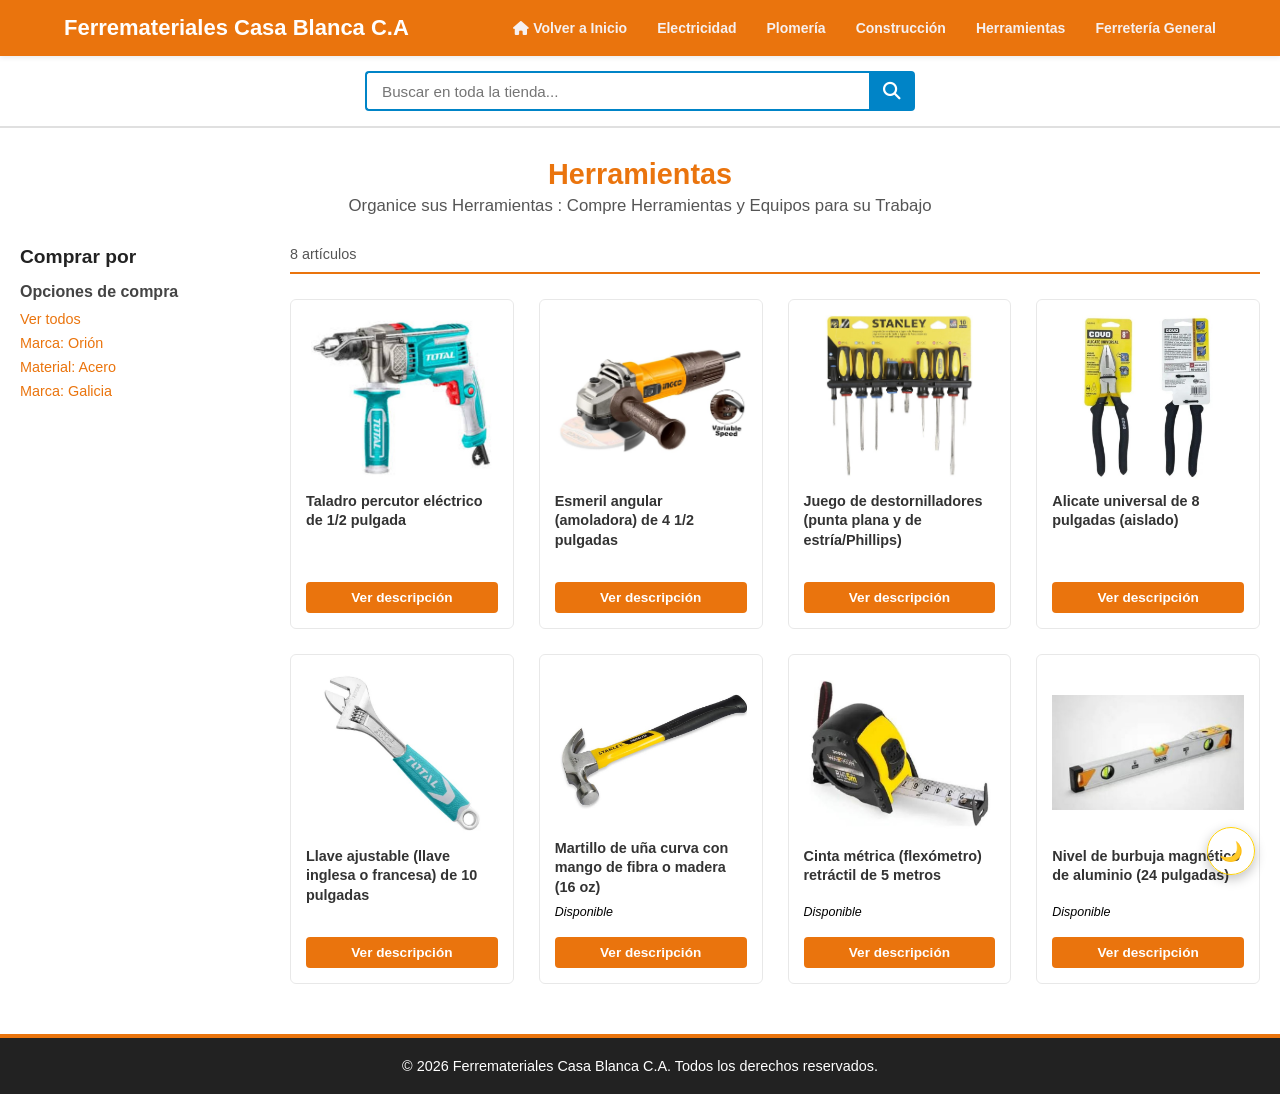
<file: productos/herramientas/herramientas.html>
<!DOCTYPE html>
<html lang="es">
<head>
    <meta charset="UTF-8">
    <meta name="viewport" content="width=device-width, initial-scale=1.0">
    <title>Productos - Ferremateriales Casa Blanca C.A</title>
    <link rel="icon" href="../../img/favicon/LogoFerrematerialesCasablancaC.A.png">
    <link rel="stylesheet" href="herramientas.css">
    <!-- Iconos de FontAwesome -->
    <link rel="stylesheet" href="https://cdnjs.cloudflare.com/ajax/libs/font-awesome/6.4.0/css/all.min.css">
</head>
<body>

    <!-- Encabezado Principal -->
    <header class="main-header">
        
        <!-- Menú de Navegación Responsivo (Puro HTML y CSS) -->
        <nav>
            <div class="color_menu">
                <div class="logo">
                    <h1>Ferremateriales Casa Blanca C.A</h1>
                </div>

                <!-- Checkbox oculto para controlar el menú desplegable -->
                <input type="checkbox" id="nav-toggle" class="nav-toggle">
                
                <!-- Botón hamburguesa (solo las 3 rayitas blancas) -->
                <label for="nav-toggle" class="menu-toggle-btn" aria-label="Abrir menú">
                    <span></span>
                    <span></span>
                    <span></span>
                </label>

                <!-- Lista de enlaces -->
                <ul class="nav-links">
                    <li><strong><a href="../../index.html"><i class="fa-solid fa-house"></i> Volver a Inicio</a></strong></li>
                    <li><strong><a href="../electricidad/electricidad.html">Electricidad</a></strong></li>
                    <li><strong><a href="../plomeria/plomeria.html">Plomería</a></strong></li>
                    <li><strong><a href="../construccion/construccion.html">Construcción</a></strong></li>
                    <li><strong><a href="herramientas.html">Herramientas</a></strong></li>
                    <li><strong><a href="../ferreteria/ferreteria.html">Ferretería General</a></strong></li>
                </ul>
            </div>
        </nav>

        <div class="header-container">
            <!-- Barra de búsqueda -->
            <div class="search-bar">
                <input type="text" placeholder="Buscar en toda la tienda...">
                <button type="button" aria-label="Buscar"><i class="fa-solid fa-magnifying-glass"></i></button>
            </div>
        </div>

    </header>

    <!-- Inputs de radio ocultos para controlar el filtrado de la barra lateral por CSS -->
    <input type="radio" name="filtro-tienda" id="filtro-todos" checked class="filter-radio">
    <input type="radio" name="filtro-tienda" id="filtro-orion" class="filter-radio">
    <input type="radio" name="filtro-tienda" id="filtro-acero" class="filter-radio">
    <input type="radio" name="filtro-tienda" id="filtro-galicia" class="filter-radio">

    <!-- Contenido Principal -->
    <main class="store-layout">
        <h1 class="page-title">Herramientas</h1>
        <p class="subtitle">Organice sus Herramientas : Compre Herramientas y Equipos para su Trabajo</p>

        <div class="catalog-container">
            <!-- Barra Lateral de Filtros Interactiva (Pura CSS) -->
            <aside class="sidebar-filters">
                <h2 class="titulo">Comprar por</h2>
                <div class="filter-group">
                    <h3 class="letras">Opciones de compra</h3>
                    <ul>
                        <li><label for="filtro-todos" class="filter-label">Ver todos</label></li>
                        <li><label for="filtro-orion" class="filter-label">Marca: Orión</label></li>
                        <li><label for="filtro-acero" class="filter-label">Material: Acero</label></li>
                        <li><label for="filtro-galicia" class="filter-label">Marca: Galicia</label></li>
                    </ul>
                </div>
            </aside>

            <!-- Sección de Lista de Productos -->
            <section class="products-section">
                <div class="products-toolbar">
                    <span class="item-count">8 artículos</span>
                </div>

                <!-- Grilla de Tarjetas de Productos -->
                <div class="products-grid">
                    
                    <!-- Producto 1 -->
                    <article class="product-card" data-marca="orion" data-material="acero">
                        <input type="checkbox" id="flip-1" class="flip-checkbox">
                        <div class="card-inner">
                            <div class="card-front">
                                <div class="product-image">
                                    <img src="img/her1.jpg" alt="Taladro percutor eléctrico de 1/2 pulgada">
                                </div>
                                <div class="product-info">
                                    <h3 class="product-title">Taladro percutor eléctrico de 1/2 pulgada</h3>
                                    <label for="flip-1" class="btn-flip">Ver descripción</label>
                                </div>
                            </div>
                            <div class="card-back">
                                <h3 class="back-title">Taladro percutor eléctrico de 1/2 pulgada</h3>
                                <p class="product-desc">Herramienta eléctrica versátil para perforar madera, metal y mampostería en trabajos domésticos o de obra.</p>
                                <label for="flip-1" class="btn-flip btn-back">Volver</label>
                            </div>
                        </div>
                    </article>

                    <!-- Producto 2 -->
                    <article class="product-card" data-marca="galicia" data-material="cromado">
                        <input type="checkbox" id="flip-2" class="flip-checkbox">
                        <div class="card-inner">
                            <div class="card-front">
                                <div class="product-image">
                                    <img src="img/her2.jpg" alt="Esmeril angular (amoladora) de 4 1/2 pulgadas">
                                </div>
                                <div class="product-info">
                                    <h3 class="product-title">Esmeril angular (amoladora) de 4 1/2 pulgadas</h3>
                                    <label for="flip-2" class="btn-flip">Ver descripción</label>
                                </div>
                            </div>
                            <div class="card-back">
                                <h3 class="back-title">Esmeril angular (amoladora) de 4 1/2 pulgadas</h3>
                                <p class="product-desc">Equipo eléctrico utilizado para cortar, desbastar y pulir metales, concreto o cerámica con distintos discos.</p>
                                <label for="flip-2" class="btn-flip btn-back">Volver</label>
                            </div>
                        </div>
                    </article>

                    <!-- Producto 3 -->
                    <article class="product-card" data-marca="orion" data-material="acero">
                        <input type="checkbox" id="flip-3" class="flip-checkbox">
                        <div class="card-inner">
                            <div class="card-front">
                                <div class="product-image">
                                    <img src="img/her3.jpg" alt="Juego de destornilladores (punta plana y de estría/Phillips)">
                                </div>
                                <div class="product-info">
                                    <h3 class="product-title">Juego de destornilladores (punta plana y de estría/Phillips)</h3>
                                    <label for="flip-3" class="btn-flip">Ver descripción</label>
                                </div>
                            </div>
                            <div class="card-back">
                                <h3 class="back-title">Juego de destornilladores (punta plana y de estría/Phillips)</h3>
                                <p class="product-desc">Set manual esencial con puntas imantadas y mangos aislados para apretar o aflojar tornillos.</p>
                                <label for="flip-3" class="btn-flip btn-back">Volver</label>
                            </div>
                        </div>
                    </article>

                    <!-- Producto 4 -->
                    <article class="product-card" data-marca="galicia" data-material="cromado">
                        <input type="checkbox" id="flip-4" class="flip-checkbox">
                        <div class="card-inner">
                            <div class="card-front">
                                <div class="product-image">
                                    <img src="img/her4.jpg" alt="Alicate universal de 8 pulgadas (aislado)">
                                </div>
                                <div class="product-info">
                                    <h3 class="product-title">Alicate universal de 8 pulgadas (aislado)</h3>
                                    <label for="flip-4" class="btn-flip">Ver descripción</label>
                                </div>
                            </div>
                            <div class="card-back">
                                <h3 class="back-title">Alicate universal de 8 pulgadas (aislado)</h3>
                                <p class="product-desc">Herramienta manual multifunción para sujetar piezas, doblar alambres y cortar cables eléctricos.</p>
                                <label for="flip-4" class="btn-flip btn-back">Volver</label>
                            </div>
                        </div>
                    </article>

                    <!-- Producto 5 -->
                    <article class="product-card" data-marca="aqua" data-material="metal">
                        <input type="checkbox" id="flip-5" class="flip-checkbox">
                        <div class="card-inner">
                            <div class="card-front">
                                <div class="product-image">
                                    <img src="img/her5.jpg" alt="Llave ajustable (llave inglesa o francesa) de 10 pulgadas">
                                </div>
                                <div class="product-info">
                                    <h3 class="product-title">Llave ajustable (llave inglesa o francesa) de 10 pulgadas</h3>
                                    <label for="flip-5" class="btn-flip">Ver descripción</label>
                                </div>
                            </div>
                            <div class="card-back">
                                <h3 class="back-title">Llave ajustable (llave inglesa o francesa) de 10 pulgadas</h3>
                                <p class="product-desc">Llave de boca móvil que se adapta a diferentes medidas de tuercas y tornillos hexagonales.</p>
                                <label for="flip-5" class="btn-flip btn-back">Volver</label>
                            </div>
                        </div>
                    </article>

                    <!-- Producto 6 -->
                    <article class="product-card" data-marca="galicia" data-material="cromado">
                        <input type="checkbox" id="flip-6" class="flip-checkbox">
                        <div class="card-inner">
                            <div class="card-front">
                                <div class="product-image">
                                    <img src="img/her6.jpg" alt="Martillo de uña curva con mango de fibra o madera (16 oz)">
                                </div>
                                <div class="product-info">
                                    <h3 class="product-title">Martillo de uña curva con mango de fibra o madera (16 oz)</h3>
                                    <span class="stock-status">Disponible</span>
                                    <label for="flip-6" class="btn-flip">Ver descripción</label>
                                </div>
                            </div>
                            <div class="card-back">
                                <h3 class="back-title">Martillo de uña curva con mango de fibra o madera (16 oz)</h3>
                                <p class="product-desc">Herramienta básica de golpeo para clavar y extraer clavos en carpintería y reparaciones generales.</p>
                                <label for="flip-6" class="btn-flip btn-back">Volver</label>
                            </div>
                        </div>
                    </article>

                    <!-- Producto 7 -->
                    <article class="product-card" data-marca="aqua" data-material="metal">
                        <input type="checkbox" id="flip-7" class="flip-checkbox">
                        <div class="card-inner">
                            <div class="card-front">
                                <div class="product-image">
                                    <img src="img/her7.jpg" alt="Cinta métrica (flexómetro) retráctil de 5 metros">
                                </div>
                                <div class="product-info">
                                    <h3 class="product-title">Cinta métrica (flexómetro) retráctil de 5 metros</h3>
                                    <span class="stock-status">Disponible</span>
                                    <label for="flip-7" class="btn-flip">Ver descripción</label>
                                </div>
                            </div>
                            <div class="card-back">
                                <h3 class="back-title">Cinta métrica (flexómetro) retráctil de 5 metros</h3>
                                <p class="product-desc">Instrumento de medición indispensable con carcasa resistente y freno para tomar medidas precisas.</p>
                                <label for="flip-7" class="btn-flip btn-back">Volver</label>
                            </div>
                        </div>
                    </article>

                    <!-- Producto 8 -->
                    <article class="product-card" data-marca="orion" data-material="acero">
                        <input type="checkbox" id="flip-8" class="flip-checkbox">
                        <div class="card-inner">
                            <div class="card-front">
                                <div class="product-image">
                                    <img src="img/her8.jpg" alt="Nivel de burbuja magnético de aluminio (24 pulgadas)">
                                </div>
                                <div class="product-info">
                                    <h3 class="product-title">Nivel de burbuja magnético de aluminio (24 pulgadas)</h3>
                                    <span class="stock-status">Disponible</span>
                                    <label for="flip-8" class="btn-flip">Ver descripción</label>
                                </div>
                            </div>
                            <div class="card-back">
                                <h3 class="back-title">Nivel de burbuja magnético de aluminio (24 pulgadas)</h3>
                                <p class="product-desc">Herramienta de comprobación para verificar la horizontalidad y verticalidad en instalaciones y albañilería.</p>
                                <label for="flip-8" class="btn-flip btn-back">Volver</label>
                            </div>
                        </div>
                    </article>

                </div>
            </section>
        </div>
    </main>

    <!-- Boton de modo claro/oscuro -->
<input type="checkbox" id="theme-toggle" class="theme-checkbox">

<label for="theme-toggle" class="theme-btn">
  <span class="moon-icon">🌙</span>
  <span class="sun-icon">☀️</span>
</label>

    <!-- Pie de Página -->
    <footer class="main-footer">
        <p>© 2026 Ferremateriales Casa Blanca C.A. Todos los derechos reservados.</p>
    </footer>

</body>
</html>
</file>
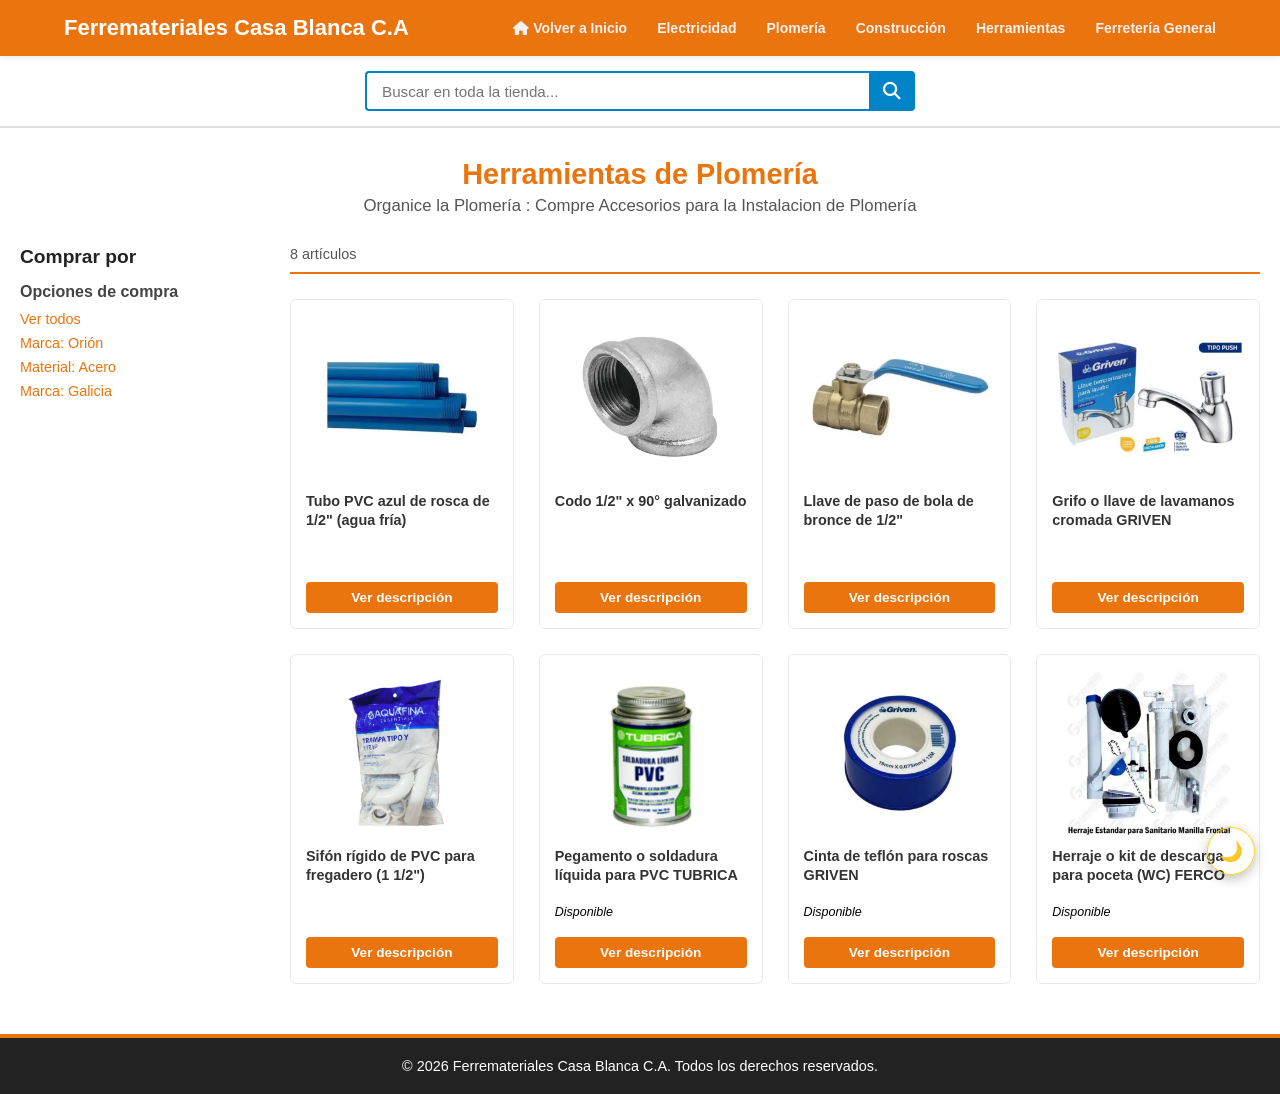
<file: productos/plomeria/plomeria.html>
<!DOCTYPE html>
<html lang="es">
<head>
    <meta charset="UTF-8">
    <meta name="viewport" content="width=device-width, initial-scale=1.0">
    <title>Productos - Ferremateriales Casa Blanca C.A</title>
    <link rel="icon" href="../../img/favicon/LogoFerrematerialesCasablancaC.A.png">
    <link rel="stylesheet" href="plomeria.css">
    <!-- Iconos de FontAwesome -->
    <link rel="stylesheet" href="https://cdnjs.cloudflare.com/ajax/libs/font-awesome/6.4.0/css/all.min.css">
</head>
<body>

    <!-- Encabezado Principal -->
    <header class="main-header">
        
        <!-- Menú de Navegación Responsivo (Puro HTML y CSS) -->
        <nav>
            <div class="color_menu">
                <div class="logo">
                    <h1>Ferremateriales Casa Blanca C.A</h1>
                </div>

                <!-- Checkbox oculto para controlar el menú desplegable -->
                <input type="checkbox" id="nav-toggle" class="nav-toggle">
                
                <!-- Botón hamburguesa (solo las 3 rayitas blancas) -->
                <label for="nav-toggle" class="menu-toggle-btn" aria-label="Abrir menú">
                    <span></span>
                    <span></span>
                    <span></span>
                </label>

                <!-- Lista de enlaces -->
                <ul class="nav-links">
                    <li><strong><a href="../../index.html"><i class="fa-solid fa-house"></i> Volver a Inicio</a></strong></li>
                    <li><strong><a href="../electricidad/electricidad.html">Electricidad</a></strong></li>
                    <li><strong><a href="plomeria.html">Plomería</a></strong></li>
                    <li><strong><a href="../construccion/construccion.html">Construcción</a></strong></li>
                    <li><strong><a href="../herramientas/herramientas.html">Herramientas</a></strong></li>
                    <li><strong><a href="../ferreteria/ferreteria.html">Ferretería General</a></strong></li>
                </ul>
            </div>
        </nav>

        <div class="header-container">
            <!-- Barra de búsqueda -->
            <div class="search-bar">
                <input type="text" placeholder="Buscar en toda la tienda...">
                <button type="button" aria-label="Buscar"><i class="fa-solid fa-magnifying-glass"></i></button>
            </div>
        </div>

    </header>

    <!-- Inputs de radio ocultos para controlar el filtrado de la barra lateral por CSS -->
    <input type="radio" name="filtro-tienda" id="filtro-todos" checked class="filter-radio">
    <input type="radio" name="filtro-tienda" id="filtro-orion" class="filter-radio">
    <input type="radio" name="filtro-tienda" id="filtro-acero" class="filter-radio">
    <input type="radio" name="filtro-tienda" id="filtro-galicia" class="filter-radio">

    <!-- Contenido Principal -->
    <main class="store-layout">
        <h1 class="page-title">Herramientas de Plomería</h1>
        <p class="subtitle">Organice la Plomería : Compre Accesorios para la Instalacion de Plomería</p>

        <div class="catalog-container">
            <!-- Barra Lateral de Filtros Interactiva (Pura CSS) -->
            <aside class="sidebar-filters">
                <h2 class="titulo">Comprar por</h2>
                <div class="filter-group">
                    <h3 class="letras">Opciones de compra</h3>
                    <ul>
                        <li><label for="filtro-todos" class="filter-label">Ver todos</label></li>
                        <li><label for="filtro-orion" class="filter-label">Marca: Orión</label></li>
                        <li><label for="filtro-acero" class="filter-label">Material: Acero</label></li>
                        <li><label for="filtro-galicia" class="filter-label">Marca: Galicia</label></li>
                    </ul>
                </div>
            </aside>

            <!-- Sección de Lista de Productos -->
            <section class="products-section">
                <div class="products-toolbar">
                    <span class="item-count">8 artículos</span>
                </div>

                <!-- Grilla de Tarjetas de Productos -->
                <div class="products-grid">
                    
                    <!-- Producto 1 -->
                    <article class="product-card" data-marca="orion" data-material="acero">
                        <input type="checkbox" id="flip-1" class="flip-checkbox">
                        <div class="card-inner">
                            <div class="card-front">
                                <div class="product-image">
                                    <img src="img/plo1.jpg" alt="Tubo PVC hidráulico de 1/2 pulgada (agua fría)">
                                </div>
                                <div class="product-info">
                                    <h3 class="product-title">Tubo PVC azul de rosca de 1/2" (agua fría)</h3>
                                    <label for="flip-1" class="btn-flip">Ver descripción</label>
                                </div>
                            </div>
                            <div class="card-back">
                                <h3 class="back-title">Tubo PVC azul de rosca de 1/2" (agua fría)</h3>
                                <p class="product-desc">Tubería rígida estándar utilizada para la distribución de agua potable en viviendas.</p>
                                <label for="flip-1" class="btn-flip btn-back">Volver</label>
                            </div>
                        </div>
                    </article>

                    <!-- Producto 2 -->
                    <article class="product-card" data-marca="galicia" data-material="cromado">
                        <input type="checkbox" id="flip-2" class="flip-checkbox">
                        <div class="card-inner">
                            <div class="card-front">
                                <div class="product-image">
                                    <img src="img/plo2.jpg" alt="Codo PVC liso de 90 grados (1/2 pulgada)">
                                </div>
                                <div class="product-info">
                                    <h3 class="product-title">Codo 1/2" x 90° galvanizado</h3>
                                    <label for="flip-2" class="btn-flip">Ver descripción</label>
                                </div>
                            </div>
                            <div class="card-back">
                                <h3 class="back-title">Codo 1/2" x 90° galvanizado</h3>
                                <p class="product-desc">Conexión empleada para cambiar la dirección de las tuberías de agua fría en esquinas o bajantes.</p>
                                <label for="flip-2" class="btn-flip btn-back">Volver</label>
                            </div>
                        </div>
                    </article>

                    <!-- Producto 3 -->
                    <article class="product-card" data-marca="orion" data-material="acero">
                        <input type="checkbox" id="flip-3" class="flip-checkbox">
                        <div class="card-inner">
                            <div class="card-front">
                                <div class="product-image">
                                    <img src="img/plo3.jpg" alt="Llave de paso de bola PVC o bronce de 1/2 pulgada">
                                </div>
                                <div class="product-info">
                                    <h3 class="product-title">Llave de paso de bola de bronce de 1/2"</h3>
                                    <label for="flip-3" class="btn-flip">Ver descripción</label>
                                </div>
                            </div>
                            <div class="card-back">
                                <h3 class="back-title">Llave de paso de bola PVC o bronce de 1/2 pulgada</h3>
                                <p class="product-desc">Válvula de cierre rápido que permite cortar el suministro de agua para mantenimiento o emergencias.</p>
                                <label for="flip-3" class="btn-flip btn-back">Volver</label>
                            </div>
                        </div>
                    </article>

                    <!-- Producto 4 -->
                    <article class="product-card" data-marca="galicia" data-material="cromado">
                        <input type="checkbox" id="flip-4" class="flip-checkbox">
                        <div class="card-inner">
                            <div class="card-front">
                                <div class="product-image">
                                    <img src="img/plo4.jpg" alt="Grifo o llave de lavamanos cromada">
                                </div>
                                <div class="product-info">
                                    <h3 class="product-title">Grifo o llave de lavamanos cromada GRIVEN</h3>
                                    <label for="flip-4" class="btn-flip">Ver descripción</label>
                                </div>
                            </div>
                            <div class="card-back">
                                <h3 class="back-title">Grifo o llave de lavamanos cromada GRIVEN</h3>
                                <p class="product-desc">Pieza terminal para controlar la salida de agua en baños residenciales.</p>
                                <label for="flip-4" class="btn-flip btn-back">Volver</label>
                            </div>
                        </div>
                    </article>

                    <!-- Producto 5 -->
                    <article class="product-card" data-marca="aqua" data-material="metal">
                        <input type="checkbox" id="flip-5" class="flip-checkbox">
                        <div class="card-inner">
                            <div class="card-front">
                                <div class="product-image">
                                    <img src="img/plo5.jpg" alt="Sifón flexible o rígido de PVC para fregadero (1 1/2 pulgadas)">
                                </div>
                                <div class="product-info">
                                    <h3 class="product-title">Sifón rígido de PVC para fregadero (1 1/2")</h3>
                                    <label for="flip-5" class="btn-flip">Ver descripción</label>
                                </div>
                            </div>
                            <div class="card-back">
                                <h3 class="back-title">Sifón rígido de PVC para fregadero (1 1/2")</h3>
                                <p class="product-desc">Trampa de desagüe que evita el retorno de malos olores desde la tubería sanitaria.</p>
                                <label for="flip-5" class="btn-flip btn-back">Volver</label>
                            </div>
                        </div>
                    </article>

                    <!-- Producto 6 -->
                    <article class="product-card" data-marca="galicia" data-material="cromado">
                        <input type="checkbox" id="flip-6" class="flip-checkbox">
                        <div class="card-inner">
                            <div class="card-front">
                                <div class="product-image">
                                    <img src="img/plo6.jpg" alt="Pegamento o soldadura líquida para PVC">
                                </div>
                                <div class="product-info">
                                    <h3 class="product-title">Pegamento o soldadura líquida para PVC TUBRICA</h3>
                                    <span class="stock-status">Disponible</span>
                                    <label for="flip-6" class="btn-flip">Ver descripción</label>
                                </div>
                            </div>
                            <div class="card-back">
                                <h3 class="back-title">Pegamento o soldadura líquida para PVC TUBRICA</h3>
                                <p class="product-desc">Pegamento indispensable para unir de forma hermética tubos y conexiones de PVC.</p>
                                <label for="flip-6" class="btn-flip btn-back">Volver</label>
                            </div>
                        </div>
                    </article>

                    <!-- Producto 7 -->
                    <article class="product-card" data-marca="aqua" data-material="metal">
                        <input type="checkbox" id="flip-7" class="flip-checkbox">
                        <div class="card-inner">
                            <div class="card-front">
                                <div class="product-image">
                                    <img src="img/plo7.jpg" alt="Cinta de teflón para roscas (PTFE)">
                                </div>
                                <div class="product-info">
                                    <h3 class="product-title">Cinta de teflón para roscas GRIVEN</h3>
                                    <span class="stock-status">Disponible</span>
                                    <label for="flip-7" class="btn-flip">Ver descripción</label>
                                </div>
                            </div>
                            <div class="card-back">
                                <h3 class="back-title">Cinta de teflón para roscas GRIVEN</h3>
                                <p class="product-desc">Cinta selladora utilizada en uniones roscadas de llaves, niples y grifería para prevenir fugas.</p>
                                <label for="flip-7" class="btn-flip btn-back">Volver</label>
                            </div>
                        </div>
                    </article>

                    <!-- Producto 8 -->
                    <article class="product-card" data-marca="orion" data-material="acero">
                        <input type="checkbox" id="flip-8" class="flip-checkbox">
                        <div class="card-inner">
                            <div class="card-front">
                                <div class="product-image">
                                    <img src="img/plo8.jpg" alt="Herraje o kit de descarga para poceta (WC)">
                                </div>
                                <div class="product-info">
                                    <h3 class="product-title">Herraje o kit de descarga para poceta (WC) FERCO</h3>
                                    <span class="stock-status">Disponible</span>
                                    <label for="flip-8" class="btn-flip">Ver descripción</label>
                                </div>
                            </div>
                            <div class="card-back">
                                <h3 class="back-title">Herraje o kit de descarga para poceta (WC) FERCO</h3>
                                <p class="product-desc">Conjunto interno de válvula de llenado y descarga para reparar tanques de inodoros.</p>
                                <label for="flip-8" class="btn-flip btn-back">Volver</label>
                            </div>
                        </div>
                    </article>

                </div>
            </section>
        </div>
    </main>

    <!-- Boton de modo claro/oscuro -->
<input type="checkbox" id="theme-toggle" class="theme-checkbox">

<label for="theme-toggle" class="theme-btn">
  <span class="moon-icon">🌙</span>
  <span class="sun-icon">☀️</span>
</label>

    <!-- Pie de Página -->
    <footer class="main-footer">
        <p>© 2026 Ferremateriales Casa Blanca C.A. Todos los derechos reservados.</p>
    </footer>

</body>
</html>
</file>
<file: productos/construccion/construccion.css>
/* --- Resets y Estilos Generales --- */
* {
    margin: 0;
    padding: 0;
    box-sizing: border-box;
    font-family: Arial, Helvetica, sans-serif;
}

body {
    background-color: #f8f9fa;
    color: #333333;
}

a {
    text-decoration: none;
    color: inherit;
}

ul {
    list-style: none;
}

/* --- Header / Encabezado Superior --- */
.main-header {
    background-color: #ffffff;
    border-bottom: 2px solid #e0e0e0;
    position: sticky;
    top: 0;
    z-index: 1000;
}

.header-container {
    max-width: 1200px;
    margin: 0 auto;
    display: flex;
    align-items: center;
    justify-content: center;
    padding: 15px 20px;
}

/* --- Barra de Búsqueda --- */
.search-bar {
    display: flex;
    flex: 0 1 550px;
    height: 40px;
}

.search-bar input {
    width: 100%;
    padding: 0 15px;
    border: 2px solid #0084c7;
    border-right: none;
    border-radius: 4px 0 0 4px;
    outline: none;
    font-size: 0.95rem;
}

.search-bar button {
    width: 50px;
    background-color: #0084c7;
    border: 2px solid #0084c7;
    color: #ffffff;
    border-radius: 0 4px 4px 0;
    cursor: pointer;
    font-size: 1.1rem;
    transition: background-color 0.2s;
}

.search-bar button:hover {
    background-color: #00699e;
}

/* --- Menú de Navegación (Vista Normal en Computadora) --- */
.color_menu {
    background-color: #ea740d;
    color: #f9f9f9;
    display: flex;
    justify-content: space-between;
    align-items: center;
    padding: 15px 5%;
    box-shadow: 0 2px 5px rgba(0,0,0,0.08);
    position: relative;
}

.color_menu .logo h1 {
    font-size: clamp(16px, 2vw, 22px);
    color: #ffffff;
    margin: 0;
}

/* Checkbox y botón hamburguesa ocultos en pantalla grande */
.nav-toggle,
.menu-toggle-btn {
    display: none;
}

/* Lista horizontal normal en computadora */
.color_menu ul.nav-links {
    list-style: none;
    display: flex;
    flex-wrap: wrap;
    gap: 15px;
    align-items: center;
}

.color_menu ul.nav-links li {
    margin-left: 15px;
}

.color_menu ul.nav-links li a {
    color: #f6f0f0;
    text-decoration: none;
    font-weight: bold;
    font-size: 14px;
    transition: color 0.3s ease;
}

.color_menu ul.nav-links li a:hover {
    color: #050200;
}

/* --- FILTROS DE LA BARRA LATERAL (Pura CSS) --- */
.filter-radio {
    display: none;
}

.filter-label {
    font-size: 0.9rem;
    color: #ea740d;
    font-weight: 500;
    cursor: pointer;
    display: block;
    margin-bottom: 8px;
    transition: color 0.2s;
}

.filter-label:hover {
    color: #c45a13;
    text-decoration: underline;
}

/* Lógica de ocultar/mostrar productos según el filtro seleccionado */
.product-card {
    display: flex;
}

#filtro-orion:checked ~ .store-layout .product-card:not([data-marca="orion"]) {
    display: none;
}

#filtro-acero:checked ~ .store-layout .product-card:not([data-material="acero"]) {
    display: none;
}

#filtro-galicia:checked ~ .store-layout .product-card:not([data-marca="galicia"]) {
    display: none;
}

/* --- Estructura del Catálogo --- */
.store-layout {
    max-width: 1300px;
    margin: 30px auto 20px;
    padding: 0 20px;
}

.page-title {
    font-size: 1.8rem;
    color: #ea740d;
    text-align: center;
    margin-bottom: 5px;
}

.subtitle {
    text-align: center;
    color: #555555;
    font-size: 1.05rem;
    margin-bottom: 30px;
}

.catalog-container {
    display: grid;
    grid-template-columns: 240px 1fr;
    gap: 30px;
}

/* --- Barra Lateral de Filtros --- */
.sidebar-filters h2 {
    font-size: 1.2rem;
    margin-bottom: 15px;
    color: #222222;
}

.filter-group h3 {
    font-size: 1rem;
    color: #444444;
    margin-bottom: 10px;
}

.filter-group ul li {
    margin-bottom: 8px;
}

/* --- Toolbar de Productos --- */
.products-toolbar {
    border-bottom: 2px solid #ea740d;
    padding-bottom: 10px;
    margin-bottom: 25px;
    font-size: 0.9rem;
    color: #555555;
}

/* --- Grilla de Tarjetas de Producto y Efecto Flip 3D --- */
.products-grid {
    display: grid;
    grid-template-columns: repeat(auto-fill, minmax(220px, 1fr));
    gap: 25px;
}

.product-card {
    background-color: transparent;
    min-height: 330px;
    perspective: 1000px;
    flex-direction: column;
}

/* Ocultar el checkbox de control de giro */
.flip-checkbox {
    display: none;
}

/* Contenedor interno que realiza la rotación */
.card-inner {
    position: relative;
    width: 100%;
    height: 100%;
    flex-grow: 1;
    transition: transform 0.6s cubic-bezier(0.4, 0.2, 0.2, 1);
    transform-style: preserve-3d;
}

/* Giro activado al marcar el checkbox correspondiente */
.flip-checkbox:checked + .card-inner {
    transform: rotateY(180deg);
}

/* Caras frontal y trasera de la tarjeta */
.card-front,
.card-back {
    position: absolute;
    inset: 0;
    width: 100%;
    height: 100%;
    background-color: #ffffff;
    border: 1px solid #e8e8e8;
    border-radius: 6px;
    padding: 15px;
    display: flex;
    flex-direction: column;
    justify-content: space-between;
    -webkit-backface-visibility: hidden;
    backface-visibility: hidden;
    transition: box-shadow 0.2s, border-color 0.2s;
}

.product-card:hover .card-front,
.product-card:hover .card-back {
    box-shadow: 0 4px 12px rgba(234, 116, 13, 0.15);
    border-color: #ea740d;
}

.card-back {
    transform: rotateY(180deg);
    background-color: #fffaf5;
    border-color: #ea740d;
}

.product-image {
    width: 100%;
    height: 165px;
    display: flex;
    align-items: center;
    justify-content: center;
    margin-bottom: 12px;
}

.product-image img {
    max-width: 100%;
    max-height: 100%;
    object-fit: contain;
}

.product-info {
    display: flex;
    flex-direction: column;
    flex-grow: 1;
}

.product-title {
    font-size: 0.9rem;
    font-weight: 600;
    color: #333333;
    line-height: 1.35;
    margin-bottom: 8px;
    flex-grow: 1;
    transition: color 0.2s;
}

.product-card:hover .product-title {
    color: #ea740d;
}

.stock-status {
    font-size: 0.78rem;
    color: #000000;
    font-style: italic;
    margin-bottom: 8px;
}

/* Estilos de la cara posterior (Descripción) */
.back-title {
    font-size: 0.95rem;
    color: #ea740d;
    border-bottom: 1px solid #f0d5be;
    padding-bottom: 8px;
    margin-bottom: 10px;
}

.product-desc {
    font-size: 0.85rem;
    color: #444444;
    line-height: 1.45;
    flex-grow: 1;
    overflow-y: auto;
}

/* Botones de acción "Ver descripción" y "Volver" */
.btn-flip {
    display: block;
    width: 100%;
    text-align: center;
    background-color: #ea740d;
    color: #ffffff;
    font-size: 0.85rem;
    font-weight: bold;
    padding: 8px 12px;
    border-radius: 4px;
    cursor: pointer;
    margin-top: 10px;
    user-select: none;
    transition: background-color 0.2s;
}

.btn-flip:hover {
    background-color: #c45a13;
}

.btn-flip.btn-back {
    background-color: #333333;
}

.btn-flip.btn-back:hover {
    background-color: #111111;
}

/* --- Footer --- */
.main-footer {
    background-color: #222222;
    color: #ffffff;
    text-align: center;
    padding: 20px;
    margin-top: 50px;
    font-size: 0.9rem;
    border-top: 4px solid #ea740d;
}

/* --- Activación del Menú Hamburguesa (Pantallas menores a 992px) --- */
@media (max-width: 992px) {
    .menu-toggle-btn {
        display: flex;
        flex-direction: column;
        justify-content: space-between;
        width: 26px;
        height: 19px;
        background: transparent;
        border: none;
        cursor: pointer;
        padding: 0;
    }

    .menu-toggle-btn span {
        display: block;
        width: 100%;
        height: 3px;
        background-color: #ffffff;
        border-radius: 2px;
        transition: transform 0.3s ease, opacity 0.3s ease;
    }

    .nav-toggle:checked + .menu-toggle-btn span:nth-child(1) {
        transform: translateY(8px) rotate(45deg);
    }

    .nav-toggle:checked + .menu-toggle-btn span:nth-child(2) {
        opacity: 0;
    }

    .nav-toggle:checked + .menu-toggle-btn span:nth-child(3) {
        transform: translateY(-8px) rotate(-45deg);
    }

    .color_menu ul.nav-links {
        display: none;
        flex-direction: column;
        align-items: flex-start;
        width: 100%;
        background-color: #ea740d;
        position: absolute;
        top: 100%;
        left: 0;
        padding: 15px 5%;
        box-shadow: 0 4px 6px rgba(0,0,0,0.15);
        z-index: 1100;
        gap: 14px;
    }

    .color_menu ul.nav-links li {
        margin-left: 0;
        width: 100%;
    }

    .nav-toggle:checked ~ ul.nav-links {
        display: flex;
    }
}

/* --- Adaptabilidad Responsive para Móviles (Pantallas menores a 768px) --- */
@media (max-width: 768px) {
    .header-container {
        padding: 10px 15px;
    }

    .search-bar {
        flex: 1;
        width: 100%;
        height: 40px;
    }

    .catalog-container {
        grid-template-columns: 1fr;
    }

    .sidebar-filters {
        border-bottom: 1px solid #dddddd;
        padding-bottom: 20px;
    }
}

/* Oculta el checkbox nativo que controla el estado del tema sin JavaScript */
.theme-checkbox {
  display: none;
}

/* Cambia las variables de color a tonos oscuros cuando se activa el checkbox */
body:has(#theme-toggle:checked) {
  --bg-color: #121214;
  --text-color: #e1e1e6;
  --btn-bg: #29292e;
}

/* Aplica los colores de fondo y texto al cuerpo, con transición suave */
body {
  background-color: var(--bg-color);
  color: var(--text-color);
  transition: background-color 0.3s ease, color 0.3s ease;
}

/* Diseña y posiciona el botón flotante circular en la esquina inferior derecha */
.theme-btn {
  position: fixed;
  bottom: 25px;
  right: 25px;
  width: 48px;
  height: 48px;
  background-color: var(--btn-bg);
  border: 1px solid #ffd209;
  border-radius: 50%;
  display: flex;
  align-items: center;
  justify-content: center;
  cursor: pointer;
  box-shadow: 0 4px 12px #00000040;
  transition: background-color 0.2s ease, transform 0.2s ease;
  z-index: 1000;
  user-select: none;
}

/* Efecto hover: cambia de color y agranda ligeramente el botón al pasar el cursor */
.theme-btn:hover {
  background-color: #ffd209;
  transform: scale(1.08);
}

/* Oculta por defecto el icono del sol */
.sun-icon {
  display: none;
  font-size: 1.2rem;
}

/* Muestra por defecto el icono de la luna */
.moon-icon {
  display: inline;
  font-size: 1.2rem;
}

/* Oculta la luna cuando la página entra en modo oscuro */
body:has(#theme-toggle:checked) .moon-icon {
  display: none;
}

/* Muestra el sol cuando la página entra en modo oscuro */
body:has(#theme-toggle:checked) .sun-icon {
  display: inline;
}

/* Cambia la letras a color blanco en modo oscuro */
body:has(#theme-toggle:checked) .letras {
  color: #ffffff;
}

/* Cambia la card-front a color negro en modo oscuro */
body:has(#theme-toggle:checked) .card-front{
  background-color: #000000;
}

/* Cambia la card-back a color negro en modo oscuro */
body:has(#theme-toggle:checked) .card-back {
  background-color: #000000;
}

/* Cambia el product-desc a color blanco en modo oscuro */
body:has(#theme-toggle:checked) .product-desc {
  color: #ffffff;
}

/* Cambia el product-title a color blanco en modo oscuro */
body:has(#theme-toggle:checked) .product-title {
  color: #ffffff;
}

/* Cambia el stock-status a color blanco en modo oscuro */
body:has(#theme-toggle:checked) .stock-status {
  color: #ffffff;
}

/* Cambia el subtitle a color blanco en modo oscuro */
body:has(#theme-toggle:checked) .subtitle {
  color: #ffffff;
}

/* Cambia el .item-count a color blanco en modo oscuro */
body:has(#theme-toggle:checked) .item-count
 {
  color: #ffffff;
}

/* Cambia el .titulo a color blanco en modo oscuro */
body:has(#theme-toggle:checked) .titulo{
  color: #ffffff;
}

/* Cambia el header-container a color negro en modo oscuro */
body:has(#theme-toggle:checked) .header-container
 {
  background-color: #000000;
}

/* Cambia el main-header a color negro en modo oscuro */
body:has(#theme-toggle:checked) .main-header {
  background-color: #000000;
}
</file>
<file: productos/electricidad/electri.css>
/* --- Resets y Estilos Generales --- */
* {
    margin: 0;
    padding: 0;
    box-sizing: border-box;
    font-family: Arial, Helvetica, sans-serif;
}

body {
    background-color: #f8f9fa;
    color: #333333;
}

a {
    text-decoration: none;
    color: inherit;
}

ul {
    list-style: none;
}

/* --- Header / Encabezado Superior --- */
.main-header {
    background-color: #ffffff;
    border-bottom: 2px solid #e0e0e0;
    position: sticky;
    top: 0;
    z-index: 1000;
}

.header-container {
    max-width: 1200px;
    margin: 0 auto;
    display: flex;
    align-items: center;
    justify-content: center;
    padding: 15px 20px;
}

/* --- Barra de Búsqueda --- */
.search-bar {
    display: flex;
    flex: 0 1 550px;
    height: 40px;
}

.search-bar input {
    width: 100%;
    padding: 0 15px;
    border: 2px solid #0084c7;
    border-right: none;
    border-radius: 4px 0 0 4px;
    outline: none;
    font-size: 0.95rem;
}

.search-bar button {
    width: 50px;
    background-color: #0084c7;
    border: 2px solid #0084c7;
    color: #ffffff;
    border-radius: 0 4px 4px 0;
    cursor: pointer;
    font-size: 1.1rem;
    transition: background-color 0.2s;
}

.search-bar button:hover {
    background-color: #00699e;
}

/* --- Menú de Navegación (Vista Normal en Computadora) --- */
.color_menu {
    background-color: #ea740d;
    color: #f9f9f9;
    display: flex;
    justify-content: space-between;
    align-items: center;
    padding: 15px 5%;
    box-shadow: 0 2px 5px rgba(0,0,0,0.08);
    position: relative;
}

.color_menu .logo h1 {
    font-size: clamp(16px, 2vw, 22px);
    color: #ffffff;
    margin: 0;
}

/* Checkbox y botón hamburguesa ocultos en pantalla grande */
.nav-toggle,
.menu-toggle-btn {
    display: none;
}

/* Lista horizontal normal en computadora */
.color_menu ul.nav-links {
    list-style: none;
    display: flex;
    flex-wrap: wrap;
    gap: 15px;
    align-items: center;
}

.color_menu ul.nav-links li {
    margin-left: 15px;
}

.color_menu ul.nav-links li a {
    color: #f6f0f0;
    text-decoration: none;
    font-weight: bold;
    font-size: 14px;
    transition: color 0.3s ease;
}

.color_menu ul.nav-links li a:hover {
    color: #050200;
}

/* --- FILTROS DE LA BARRA LATERAL (Pura CSS) --- */
.filter-radio {
    display: none;
}

.filter-label {
    font-size: 0.9rem;
    color: #ea740d;
    font-weight: 500;
    cursor: pointer;
    display: block;
    margin-bottom: 8px;
    transition: color 0.2s;
}

.filter-label:hover {
    color: #c45a13;
    text-decoration: underline;
}

/* Lógica de ocultar/mostrar productos según el filtro seleccionado */
.product-card {
    display: flex;
}

#filtro-orion:checked ~ .store-layout .product-card:not([data-marca="orion"]) {
    display: none;
}

#filtro-acero:checked ~ .store-layout .product-card:not([data-material="acero"]) {
    display: none;
}

#filtro-galicia:checked ~ .store-layout .product-card:not([data-marca="galicia"]) {
    display: none;
}

/* --- Estructura del Catálogo --- */
.store-layout {
    max-width: 1300px;
    margin: 30px auto 20px;
    padding: 0 20px;
}

.page-title {
    font-size: 1.8rem;
    color: #ea740d;
    text-align: center;
    margin-bottom: 5px;
}

.subtitle {
    text-align: center;
    color: #555555;
    font-size: 1.05rem;
    margin-bottom: 30px;
}

.catalog-container {
    display: grid;
    grid-template-columns: 240px 1fr;
    gap: 30px;
}

/* --- Barra Lateral de Filtros --- */
.sidebar-filters h2 {
    font-size: 1.2rem;
    margin-bottom: 15px;
    color: #222222;
}

.filter-group h3 {
    font-size: 1rem;
    color: #444444;
    margin-bottom: 10px;
}

.filter-group ul li {
    margin-bottom: 8px;
}

/* --- Toolbar de Productos --- */
.products-toolbar {
    border-bottom: 2px solid #ea740d;
    padding-bottom: 10px;
    margin-bottom: 25px;
    font-size: 0.9rem;
    color: #555555;
}

/* --- Grilla de Tarjetas de Producto y Efecto Flip 3D --- */
.products-grid {
    display: grid;
    grid-template-columns: repeat(auto-fill, minmax(220px, 1fr));
    gap: 25px;
}

.product-card {
    background-color: transparent;
    min-height: 330px;
    perspective: 1000px;
    flex-direction: column;
}

/* Ocultar el checkbox de control de giro */
.flip-checkbox {
    display: none;
}

/* Contenedor interno que realiza la rotación */
.card-inner {
    position: relative;
    width: 100%;
    height: 100%;
    flex-grow: 1;
    transition: transform 0.6s cubic-bezier(0.4, 0.2, 0.2, 1);
    transform-style: preserve-3d;
}

/* Giro activado al marcar el checkbox correspondiente */
.flip-checkbox:checked + .card-inner {
    transform: rotateY(180deg);
}

/* Caras frontal y trasera de la tarjeta */
.card-front,
.card-back {
    position: absolute;
    inset: 0;
    width: 100%;
    height: 100%;
    background-color: #ffffff;
    border: 1px solid #e8e8e8;
    border-radius: 6px;
    padding: 15px;
    display: flex;
    flex-direction: column;
    justify-content: space-between;
    -webkit-backface-visibility: hidden;
    backface-visibility: hidden;
    transition: box-shadow 0.2s, border-color 0.2s;
}

.product-card:hover .card-front,
.product-card:hover .card-back {
    box-shadow: 0 4px 12px rgba(234, 116, 13, 0.15);
    border-color: #ea740d;
}

.card-back {
    transform: rotateY(180deg);
    background-color: #fffaf5;
    border-color: #ea740d;
}

.product-image {
    width: 100%;
    height: 165px;
    display: flex;
    align-items: center;
    justify-content: center;
    margin-bottom: 12px;
}

.product-image img {
    max-width: 100%;
    max-height: 100%;
    object-fit: contain;
}

.product-info {
    display: flex;
    flex-direction: column;
    flex-grow: 1;
}

.product-title {
    font-size: 0.9rem;
    font-weight: 600;
    color: #333333;
    line-height: 1.35;
    margin-bottom: 8px;
    flex-grow: 1;
    transition: color 0.2s;
}

.product-card:hover .product-title {
    color: #ea740d;
}

.stock-status {
    font-size: 0.78rem;
    color: #000000;
    font-style: italic;
    margin-bottom: 8px;
}

/* Estilos de la cara posterior (Descripción) */
.back-title {
    font-size: 0.95rem;
    color: #ea740d;
    border-bottom: 1px solid #f0d5be;
    padding-bottom: 8px;
    margin-bottom: 10px;
}

.product-desc {
    font-size: 0.85rem;
    color: #444444;
    line-height: 1.45;
    flex-grow: 1;
    overflow-y: auto;
}

/* Botones de acción "Ver descripción" y "Volver" */
.btn-flip {
    display: block;
    width: 100%;
    text-align: center;
    background-color: #ea740d;
    color: #ffffff;
    font-size: 0.85rem;
    font-weight: bold;
    padding: 8px 12px;
    border-radius: 4px;
    cursor: pointer;
    margin-top: 10px;
    user-select: none;
    transition: background-color 0.2s;
}

.btn-flip:hover {
    background-color: #c45a13;
}

.btn-flip.btn-back {
    background-color: #333333;
}

.btn-flip.btn-back:hover {
    background-color: #111111;
}

/* --- Footer --- */
.main-footer {
    background-color: #222222;
    color: #ffffff;
    text-align: center;
    padding: 20px;
    margin-top: 50px;
    font-size: 0.9rem;
    border-top: 4px solid #ea740d;
}

/* --- Activación del Menú Hamburguesa (Pantallas menores a 992px) --- */
@media (max-width: 992px) {
    .menu-toggle-btn {
        display: flex;
        flex-direction: column;
        justify-content: space-between;
        width: 26px;
        height: 19px;
        background: transparent;
        border: none;
        cursor: pointer;
        padding: 0;
    }

    .menu-toggle-btn span {
        display: block;
        width: 100%;
        height: 3px;
        background-color: #ffffff;
        border-radius: 2px;
        transition: transform 0.3s ease, opacity 0.3s ease;
    }

    .nav-toggle:checked + .menu-toggle-btn span:nth-child(1) {
        transform: translateY(8px) rotate(45deg);
    }

    .nav-toggle:checked + .menu-toggle-btn span:nth-child(2) {
        opacity: 0;
    }

    .nav-toggle:checked + .menu-toggle-btn span:nth-child(3) {
        transform: translateY(-8px) rotate(-45deg);
    }

    .color_menu ul.nav-links {
        display: none;
        flex-direction: column;
        align-items: flex-start;
        width: 100%;
        background-color: #ea740d;
        position: absolute;
        top: 100%;
        left: 0;
        padding: 15px 5%;
        box-shadow: 0 4px 6px rgba(0,0,0,0.15);
        z-index: 1100;
        gap: 14px;
    }

    .color_menu ul.nav-links li {
        margin-left: 0;
        width: 100%;
    }

    .nav-toggle:checked ~ ul.nav-links {
        display: flex;
    }
}

/* --- Adaptabilidad Responsive para Móviles (Pantallas menores a 768px) --- */
@media (max-width: 768px) {
    .header-container {
        padding: 10px 15px;
    }

    .search-bar {
        flex: 1;
        width: 100%;
        height: 40px;
    }

    .catalog-container {
        grid-template-columns: 1fr;
    }

    .sidebar-filters {
        border-bottom: 1px solid #dddddd;
        padding-bottom: 20px;
    }
}

/* Oculta el checkbox nativo que controla el estado del tema sin JavaScript */
.theme-checkbox {
  display: none;
}

/* Cambia las variables de color a tonos oscuros cuando se activa el checkbox */
body:has(#theme-toggle:checked) {
  --bg-color: #121214;
  --text-color: #e1e1e6;
  --btn-bg: #29292e;
}

/* Aplica los colores de fondo y texto al cuerpo, con transición suave */
body {
  background-color: var(--bg-color);
  color: var(--text-color);
  transition: background-color 0.3s ease, color 0.3s ease;
}

/* Diseña y posiciona el botón flotante circular en la esquina inferior derecha */
.theme-btn {
  position: fixed;
  bottom: 25px;
  right: 25px;
  width: 48px;
  height: 48px;
  background-color: var(--btn-bg);
  border: 1px solid #ffd209;
  border-radius: 50%;
  display: flex;
  align-items: center;
  justify-content: center;
  cursor: pointer;
  box-shadow: 0 4px 12px #00000040;
  transition: background-color 0.2s ease, transform 0.2s ease;
  z-index: 1000;
  user-select: none;
}

/* Efecto hover: cambia de color y agranda ligeramente el botón al pasar el cursor */
.theme-btn:hover {
  background-color: #ffd209;
  transform: scale(1.08);
}

/* Oculta por defecto el icono del sol */
.sun-icon {
  display: none;
  font-size: 1.2rem;
}

/* Muestra por defecto el icono de la luna */
.moon-icon {
  display: inline;
  font-size: 1.2rem;
}

/* Oculta la luna cuando la página entra en modo oscuro */
body:has(#theme-toggle:checked) .moon-icon {
  display: none;
}

/* Muestra el sol cuando la página entra en modo oscuro */
body:has(#theme-toggle:checked) .sun-icon {
  display: inline;
}

/* Cambia la letras a color blanco en modo oscuro */
body:has(#theme-toggle:checked) .letras {
  color: #ffffff;
}

/* Cambia la card-front a color negro en modo oscuro */
body:has(#theme-toggle:checked) .card-front{
  background-color: #000000;
}

/* Cambia la card-back a color negro en modo oscuro */
body:has(#theme-toggle:checked) .card-back {
  background-color: #000000;
}

/* Cambia el product-desc a color blanco en modo oscuro */
body:has(#theme-toggle:checked) .product-desc {
  color: #ffffff;
}

/* Cambia el product-title a color blanco en modo oscuro */
body:has(#theme-toggle:checked) .product-title {
  color: #ffffff;
}

/* Cambia el stock-status a color blanco en modo oscuro */
body:has(#theme-toggle:checked) .stock-status {
  color: #ffffff;
}

/* Cambia el subtitle a color blanco en modo oscuro */
body:has(#theme-toggle:checked) .subtitle {
  color: #ffffff;
}

/* Cambia el .item-count a color blanco en modo oscuro */
body:has(#theme-toggle:checked) .item-count
 {
  color: #ffffff;
}

/* Cambia el .titulo a color blanco en modo oscuro */
body:has(#theme-toggle:checked) .titulo{
  color: #ffffff;
}

/* Cambia el header-container a color negro en modo oscuro */
body:has(#theme-toggle:checked) .header-container
 {
  background-color: #000000;
}

/* Cambia el main-header a color negro en modo oscuro */
body:has(#theme-toggle:checked) .main-header {
  background-color: #000000;
}
</file>
<file: productos/ferreteria/ferreteria.css>
/* --- Resets y Estilos Generales --- */
* {
    margin: 0;
    padding: 0;
    box-sizing: border-box;
    font-family: Arial, Helvetica, sans-serif;
}

body {
    background-color: #f8f9fa;
    color: #333333;
}

a {
    text-decoration: none;
    color: inherit;
}

ul {
    list-style: none;
}

/* --- Header / Encabezado Superior --- */
.main-header {
    background-color: #ffffff;
    border-bottom: 2px solid #e0e0e0;
    position: sticky;
    top: 0;
    z-index: 1000;
}

.header-container {
    max-width: 1200px;
    margin: 0 auto;
    display: flex;
    align-items: center;
    justify-content: center;
    padding: 15px 20px;
}

/* --- Barra de Búsqueda --- */
.search-bar {
    display: flex;
    flex: 0 1 550px;
    height: 40px;
}

.search-bar input {
    width: 100%;
    padding: 0 15px;
    border: 2px solid #0084c7;
    border-right: none;
    border-radius: 4px 0 0 4px;
    outline: none;
    font-size: 0.95rem;
}

.search-bar button {
    width: 50px;
    background-color: #0084c7;
    border: 2px solid #0084c7;
    color: #ffffff;
    border-radius: 0 4px 4px 0;
    cursor: pointer;
    font-size: 1.1rem;
    transition: background-color 0.2s;
}

.search-bar button:hover {
    background-color: #00699e;
}

/* --- Menú de Navegación (Vista Normal en Computadora) --- */
.color_menu {
    background-color: #ea740d;
    color: #f9f9f9;
    display: flex;
    justify-content: space-between;
    align-items: center;
    padding: 15px 5%;
    box-shadow: 0 2px 5px rgba(0,0,0,0.08);
    position: relative;
}

.color_menu .logo h1 {
    font-size: clamp(16px, 2vw, 22px);
    color: #ffffff;
    margin: 0;
}

/* Checkbox y botón hamburguesa ocultos en pantalla grande */
.nav-toggle,
.menu-toggle-btn {
    display: none;
}

/* Lista horizontal normal en computadora */
.color_menu ul.nav-links {
    list-style: none;
    display: flex;
    flex-wrap: wrap;
    gap: 15px;
    align-items: center;
}

.color_menu ul.nav-links li {
    margin-left: 15px;
}

.color_menu ul.nav-links li a {
    color: #f6f0f0;
    text-decoration: none;
    font-weight: bold;
    font-size: 14px;
    transition: color 0.3s ease;
}

.color_menu ul.nav-links li a:hover {
    color: #050200;
}

/* --- FILTROS DE LA BARRA LATERAL (Pura CSS) --- */
.filter-radio {
    display: none;
}

.filter-label {
    font-size: 0.9rem;
    color: #ea740d;
    font-weight: 500;
    cursor: pointer;
    display: block;
    margin-bottom: 8px;
    transition: color 0.2s;
}

.filter-label:hover {
    color: #c45a13;
    text-decoration: underline;
}

/* Lógica de ocultar/mostrar productos según el filtro seleccionado */
.product-card {
    display: flex;
}

#filtro-orion:checked ~ .store-layout .product-card:not([data-marca="orion"]) {
    display: none;
}

#filtro-acero:checked ~ .store-layout .product-card:not([data-material="acero"]) {
    display: none;
}

#filtro-galicia:checked ~ .store-layout .product-card:not([data-marca="galicia"]) {
    display: none;
}

/* --- Estructura del Catálogo --- */
.store-layout {
    max-width: 1300px;
    margin: 30px auto 20px;
    padding: 0 20px;
}

.page-title {
    font-size: 1.8rem;
    color: #ea740d;
    text-align: center;
    margin-bottom: 5px;
}

.subtitle {
    text-align: center;
    color: #555555;
    font-size: 1.05rem;
    margin-bottom: 30px;
}

.catalog-container {
    display: grid;
    grid-template-columns: 240px 1fr;
    gap: 30px;
}

/* --- Barra Lateral de Filtros --- */
.sidebar-filters h2 {
    font-size: 1.2rem;
    margin-bottom: 15px;
    color: #222222;
}

.filter-group h3 {
    font-size: 1rem;
    color: #444444;
    margin-bottom: 10px;
}

.filter-group ul li {
    margin-bottom: 8px;
}

/* --- Toolbar de Productos --- */
.products-toolbar {
    border-bottom: 2px solid #ea740d;
    padding-bottom: 10px;
    margin-bottom: 25px;
    font-size: 0.9rem;
    color: #555555;
}

/* --- Grilla de Tarjetas de Producto y Efecto Flip 3D --- */
.products-grid {
    display: grid;
    grid-template-columns: repeat(auto-fill, minmax(220px, 1fr));
    gap: 25px;
}

.product-card {
    background-color: transparent;
    min-height: 330px;
    perspective: 1000px;
    flex-direction: column;
}

/* Ocultar el checkbox de control de giro */
.flip-checkbox {
    display: none;
}

/* Contenedor interno que realiza la rotación */
.card-inner {
    position: relative;
    width: 100%;
    height: 100%;
    flex-grow: 1;
    transition: transform 0.6s cubic-bezier(0.4, 0.2, 0.2, 1);
    transform-style: preserve-3d;
}

/* Giro activado al marcar el checkbox correspondiente */
.flip-checkbox:checked + .card-inner {
    transform: rotateY(180deg);
}

/* Caras frontal y trasera de la tarjeta */
.card-front,
.card-back {
    position: absolute;
    inset: 0;
    width: 100%;
    height: 100%;
    background-color: #ffffff;
    border: 1px solid #e8e8e8;
    border-radius: 6px;
    padding: 15px;
    display: flex;
    flex-direction: column;
    justify-content: space-between;
    -webkit-backface-visibility: hidden;
    backface-visibility: hidden;
    transition: box-shadow 0.2s, border-color 0.2s;
}

.product-card:hover .card-front,
.product-card:hover .card-back {
    box-shadow: 0 4px 12px rgba(234, 116, 13, 0.15);
    border-color: #ea740d;
}

.card-back {
    transform: rotateY(180deg);
    background-color: #fffaf5;
    border-color: #ea740d;
}

.product-image {
    width: 100%;
    height: 165px;
    display: flex;
    align-items: center;
    justify-content: center;
    margin-bottom: 12px;
}

.product-image img {
    max-width: 100%;
    max-height: 100%;
    object-fit: contain;
}

.product-info {
    display: flex;
    flex-direction: column;
    flex-grow: 1;
}

.product-title {
    font-size: 0.9rem;
    font-weight: 600;
    color: #333333;
    line-height: 1.35;
    margin-bottom: 8px;
    flex-grow: 1;
    transition: color 0.2s;
}

.product-card:hover .product-title {
    color: #ea740d;
}

.stock-status {
    font-size: 0.78rem;
    color: #000000;
    font-style: italic;
    margin-bottom: 8px;
}

/* Estilos de la cara posterior (Descripción) */
.back-title {
    font-size: 0.95rem;
    color: #ea740d;
    border-bottom: 1px solid #f0d5be;
    padding-bottom: 8px;
    margin-bottom: 10px;
}

.product-desc {
    font-size: 0.85rem;
    color: #444444;
    line-height: 1.45;
    flex-grow: 1;
    overflow-y: auto;
}

/* Botones de acción "Ver descripción" y "Volver" */
.btn-flip {
    display: block;
    width: 100%;
    text-align: center;
    background-color: #ea740d;
    color: #ffffff;
    font-size: 0.85rem;
    font-weight: bold;
    padding: 8px 12px;
    border-radius: 4px;
    cursor: pointer;
    margin-top: 10px;
    user-select: none;
    transition: background-color 0.2s;
}

.btn-flip:hover {
    background-color: #c45a13;
}

.btn-flip.btn-back {
    background-color: #333333;
}

.btn-flip.btn-back:hover {
    background-color: #111111;
}

/* --- Footer --- */
.main-footer {
    background-color: #222222;
    color: #ffffff;
    text-align: center;
    padding: 20px;
    margin-top: 50px;
    font-size: 0.9rem;
    border-top: 4px solid #ea740d;
}

/* --- Activación del Menú Hamburguesa (Pantallas menores a 992px) --- */
@media (max-width: 992px) {
    .menu-toggle-btn {
        display: flex;
        flex-direction: column;
        justify-content: space-between;
        width: 26px;
        height: 19px;
        background: transparent;
        border: none;
        cursor: pointer;
        padding: 0;
    }

    .menu-toggle-btn span {
        display: block;
        width: 100%;
        height: 3px;
        background-color: #ffffff;
        border-radius: 2px;
        transition: transform 0.3s ease, opacity 0.3s ease;
    }

    .nav-toggle:checked + .menu-toggle-btn span:nth-child(1) {
        transform: translateY(8px) rotate(45deg);
    }

    .nav-toggle:checked + .menu-toggle-btn span:nth-child(2) {
        opacity: 0;
    }

    .nav-toggle:checked + .menu-toggle-btn span:nth-child(3) {
        transform: translateY(-8px) rotate(-45deg);
    }

    .color_menu ul.nav-links {
        display: none;
        flex-direction: column;
        align-items: flex-start;
        width: 100%;
        background-color: #ea740d;
        position: absolute;
        top: 100%;
        left: 0;
        padding: 15px 5%;
        box-shadow: 0 4px 6px rgba(0,0,0,0.15);
        z-index: 1100;
        gap: 14px;
    }

    .color_menu ul.nav-links li {
        margin-left: 0;
        width: 100%;
    }

    .nav-toggle:checked ~ ul.nav-links {
        display: flex;
    }
}

/* --- Adaptabilidad Responsive para Móviles (Pantallas menores a 768px) --- */
@media (max-width: 768px) {
    .header-container {
        padding: 10px 15px;
    }

    .search-bar {
        flex: 1;
        width: 100%;
        height: 40px;
    }

    .catalog-container {
        grid-template-columns: 1fr;
    }

    .sidebar-filters {
        border-bottom: 1px solid #dddddd;
        padding-bottom: 20px;
    }
}

/* Oculta el checkbox nativo que controla el estado del tema sin JavaScript */
.theme-checkbox {
  display: none;
}

/* Cambia las variables de color a tonos oscuros cuando se activa el checkbox */
body:has(#theme-toggle:checked) {
  --bg-color: #121214;
  --text-color: #e1e1e6;
  --btn-bg: #29292e;
}

/* Aplica los colores de fondo y texto al cuerpo, con transición suave */
body {
  background-color: var(--bg-color);
  color: var(--text-color);
  transition: background-color 0.3s ease, color 0.3s ease;
}

/* Diseña y posiciona el botón flotante circular en la esquina inferior derecha */
.theme-btn {
  position: fixed;
  bottom: 25px;
  right: 25px;
  width: 48px;
  height: 48px;
  background-color: var(--btn-bg);
  border: 1px solid #ffd209;
  border-radius: 50%;
  display: flex;
  align-items: center;
  justify-content: center;
  cursor: pointer;
  box-shadow: 0 4px 12px #00000040;
  transition: background-color 0.2s ease, transform 0.2s ease;
  z-index: 1000;
  user-select: none;
}

/* Efecto hover: cambia de color y agranda ligeramente el botón al pasar el cursor */
.theme-btn:hover {
  background-color: #ffd209;
  transform: scale(1.08);
}

/* Oculta por defecto el icono del sol */
.sun-icon {
  display: none;
  font-size: 1.2rem;
}

/* Muestra por defecto el icono de la luna */
.moon-icon {
  display: inline;
  font-size: 1.2rem;
}

/* Oculta la luna cuando la página entra en modo oscuro */
body:has(#theme-toggle:checked) .moon-icon {
  display: none;
}

/* Muestra el sol cuando la página entra en modo oscuro */
body:has(#theme-toggle:checked) .sun-icon {
  display: inline;
}

/* Cambia la letras a color blanco en modo oscuro */
body:has(#theme-toggle:checked) .letras {
  color: #ffffff;
}

/* Cambia la card-front a color negro en modo oscuro */
body:has(#theme-toggle:checked) .card-front{
  background-color: #000000;
}

/* Cambia la card-back a color negro en modo oscuro */
body:has(#theme-toggle:checked) .card-back {
  background-color: #000000;
}

/* Cambia el product-desc a color blanco en modo oscuro */
body:has(#theme-toggle:checked) .product-desc {
  color: #ffffff;
}

/* Cambia el product-title a color blanco en modo oscuro */
body:has(#theme-toggle:checked) .product-title {
  color: #ffffff;
}

/* Cambia el stock-status a color blanco en modo oscuro */
body:has(#theme-toggle:checked) .stock-status {
  color: #ffffff;
}

/* Cambia el subtitle a color blanco en modo oscuro */
body:has(#theme-toggle:checked) .subtitle {
  color: #ffffff;
}

/* Cambia el .item-count a color blanco en modo oscuro */
body:has(#theme-toggle:checked) .item-count
 {
  color: #ffffff;
}

/* Cambia el .titulo a color blanco en modo oscuro */
body:has(#theme-toggle:checked) .titulo{
  color: #ffffff;
}

/* Cambia el header-container a color negro en modo oscuro */
body:has(#theme-toggle:checked) .header-container
 {
  background-color: #000000;
}

/* Cambia el main-header a color negro en modo oscuro */
body:has(#theme-toggle:checked) .main-header {
  background-color: #000000;
}
</file>
<file: productos/herramientas/herramientas.css>
/* --- Resets y Estilos Generales --- */
* {
    margin: 0;
    padding: 0;
    box-sizing: border-box;
    font-family: Arial, Helvetica, sans-serif;
}

body {
    background-color: #f8f9fa;
    color: #333333;
}

a {
    text-decoration: none;
    color: inherit;
}

ul {
    list-style: none;
}

/* --- Header / Encabezado Superior --- */
.main-header {
    background-color: #ffffff;
    border-bottom: 2px solid #e0e0e0;
    position: sticky;
    top: 0;
    z-index: 1000;
}

.header-container {
    max-width: 1200px;
    margin: 0 auto;
    display: flex;
    align-items: center;
    justify-content: center;
    padding: 15px 20px;
}

/* --- Barra de Búsqueda --- */
.search-bar {
    display: flex;
    flex: 0 1 550px;
    height: 40px;
}

.search-bar input {
    width: 100%;
    padding: 0 15px;
    border: 2px solid #0084c7;
    border-right: none;
    border-radius: 4px 0 0 4px;
    outline: none;
    font-size: 0.95rem;
}

.search-bar button {
    width: 50px;
    background-color: #0084c7;
    border: 2px solid #0084c7;
    color: #ffffff;
    border-radius: 0 4px 4px 0;
    cursor: pointer;
    font-size: 1.1rem;
    transition: background-color 0.2s;
}

.search-bar button:hover {
    background-color: #00699e;
}

/* --- Menú de Navegación (Vista Normal en Computadora) --- */
.color_menu {
    background-color: #ea740d;
    color: #f9f9f9;
    display: flex;
    justify-content: space-between;
    align-items: center;
    padding: 15px 5%;
    box-shadow: 0 2px 5px rgba(0,0,0,0.08);
    position: relative;
}

.color_menu .logo h1 {
    font-size: clamp(16px, 2vw, 22px);
    color: #ffffff;
    margin: 0;
}

/* Checkbox y botón hamburguesa ocultos en pantalla grande */
.nav-toggle,
.menu-toggle-btn {
    display: none;
}

/* Lista horizontal normal en computadora */
.color_menu ul.nav-links {
    list-style: none;
    display: flex;
    flex-wrap: wrap;
    gap: 15px;
    align-items: center;
}

.color_menu ul.nav-links li {
    margin-left: 15px;
}

.color_menu ul.nav-links li a {
    color: #f6f0f0;
    text-decoration: none;
    font-weight: bold;
    font-size: 14px;
    transition: color 0.3s ease;
}

.color_menu ul.nav-links li a:hover {
    color: #050200;
}

/* --- FILTROS DE LA BARRA LATERAL (Pura CSS) --- */
.filter-radio {
    display: none;
}

.filter-label {
    font-size: 0.9rem;
    color: #ea740d;
    font-weight: 500;
    cursor: pointer;
    display: block;
    margin-bottom: 8px;
    transition: color 0.2s;
}

.filter-label:hover {
    color: #c45a13;
    text-decoration: underline;
}

/* Lógica de ocultar/mostrar productos según el filtro seleccionado */
.product-card {
    display: flex;
}

#filtro-orion:checked ~ .store-layout .product-card:not([data-marca="orion"]) {
    display: none;
}

#filtro-acero:checked ~ .store-layout .product-card:not([data-material="acero"]) {
    display: none;
}

#filtro-galicia:checked ~ .store-layout .product-card:not([data-marca="galicia"]) {
    display: none;
}

/* --- Estructura del Catálogo --- */
.store-layout {
    max-width: 1300px;
    margin: 30px auto 20px;
    padding: 0 20px;
}

.page-title {
    font-size: 1.8rem;
    color: #ea740d;
    text-align: center;
    margin-bottom: 5px;
}

.subtitle {
    text-align: center;
    color: #555555;
    font-size: 1.05rem;
    margin-bottom: 30px;
}

.catalog-container {
    display: grid;
    grid-template-columns: 240px 1fr;
    gap: 30px;
}

/* --- Barra Lateral de Filtros --- */
.sidebar-filters h2 {
    font-size: 1.2rem;
    margin-bottom: 15px;
    color: #222222;
}

.filter-group h3 {
    font-size: 1rem;
    color: #444444;
    margin-bottom: 10px;
}

.filter-group ul li {
    margin-bottom: 8px;
}

/* --- Toolbar de Productos --- */
.products-toolbar {
    border-bottom: 2px solid #ea740d;
    padding-bottom: 10px;
    margin-bottom: 25px;
    font-size: 0.9rem;
    color: #555555;
}

/* --- Grilla de Tarjetas de Producto y Efecto Flip 3D --- */
.products-grid {
    display: grid;
    grid-template-columns: repeat(auto-fill, minmax(220px, 1fr));
    gap: 25px;
}

.product-card {
    background-color: transparent;
    min-height: 330px;
    perspective: 1000px;
    flex-direction: column;
}

/* Ocultar el checkbox de control de giro */
.flip-checkbox {
    display: none;
}

/* Contenedor interno que realiza la rotación */
.card-inner {
    position: relative;
    width: 100%;
    height: 100%;
    flex-grow: 1;
    transition: transform 0.6s cubic-bezier(0.4, 0.2, 0.2, 1);
    transform-style: preserve-3d;
}

/* Giro activado al marcar el checkbox correspondiente */
.flip-checkbox:checked + .card-inner {
    transform: rotateY(180deg);
}

/* Caras frontal y trasera de la tarjeta */
.card-front,
.card-back {
    position: absolute;
    inset: 0;
    width: 100%;
    height: 100%;
    background-color: #ffffff;
    border: 1px solid #e8e8e8;
    border-radius: 6px;
    padding: 15px;
    display: flex;
    flex-direction: column;
    justify-content: space-between;
    -webkit-backface-visibility: hidden;
    backface-visibility: hidden;
    transition: box-shadow 0.2s, border-color 0.2s;
}

.product-card:hover .card-front,
.product-card:hover .card-back {
    box-shadow: 0 4px 12px rgba(234, 116, 13, 0.15);
    border-color: #ea740d;
}

.card-back {
    transform: rotateY(180deg);
    background-color: #fffaf5;
    border-color: #ea740d;
}

.product-image {
    width: 100%;
    height: 165px;
    display: flex;
    align-items: center;
    justify-content: center;
    margin-bottom: 12px;
}

.product-image img {
    max-width: 100%;
    max-height: 100%;
    object-fit: contain;
}

.product-info {
    display: flex;
    flex-direction: column;
    flex-grow: 1;
}

.product-title {
    font-size: 0.9rem;
    font-weight: 600;
    color: #333333;
    line-height: 1.35;
    margin-bottom: 8px;
    flex-grow: 1;
    transition: color 0.2s;
}

.product-card:hover .product-title {
    color: #ea740d;
}

.stock-status {
    font-size: 0.78rem;
    color: #000000;
    font-style: italic;
    margin-bottom: 8px;
}

/* Estilos de la cara posterior (Descripción) */
.back-title {
    font-size: 0.95rem;
    color: #ea740d;
    border-bottom: 1px solid #f0d5be;
    padding-bottom: 8px;
    margin-bottom: 10px;
}

.product-desc {
    font-size: 0.85rem;
    color: #444444;
    line-height: 1.45;
    flex-grow: 1;
    overflow-y: auto;
}

/* Botones de acción "Ver descripción" y "Volver" */
.btn-flip {
    display: block;
    width: 100%;
    text-align: center;
    background-color: #ea740d;
    color: #ffffff;
    font-size: 0.85rem;
    font-weight: bold;
    padding: 8px 12px;
    border-radius: 4px;
    cursor: pointer;
    margin-top: 10px;
    user-select: none;
    transition: background-color 0.2s;
}

.btn-flip:hover {
    background-color: #c45a13;
}

.btn-flip.btn-back {
    background-color: #333333;
}

.btn-flip.btn-back:hover {
    background-color: #111111;
}

/* --- Footer --- */
.main-footer {
    background-color: #222222;
    color: #ffffff;
    text-align: center;
    padding: 20px;
    margin-top: 50px;
    font-size: 0.9rem;
    border-top: 4px solid #ea740d;
}

/* --- Activación del Menú Hamburguesa (Pantallas menores a 992px) --- */
@media (max-width: 992px) {
    .menu-toggle-btn {
        display: flex;
        flex-direction: column;
        justify-content: space-between;
        width: 26px;
        height: 19px;
        background: transparent;
        border: none;
        cursor: pointer;
        padding: 0;
    }

    .menu-toggle-btn span {
        display: block;
        width: 100%;
        height: 3px;
        background-color: #ffffff;
        border-radius: 2px;
        transition: transform 0.3s ease, opacity 0.3s ease;
    }

    .nav-toggle:checked + .menu-toggle-btn span:nth-child(1) {
        transform: translateY(8px) rotate(45deg);
    }

    .nav-toggle:checked + .menu-toggle-btn span:nth-child(2) {
        opacity: 0;
    }

    .nav-toggle:checked + .menu-toggle-btn span:nth-child(3) {
        transform: translateY(-8px) rotate(-45deg);
    }

    .color_menu ul.nav-links {
        display: none;
        flex-direction: column;
        align-items: flex-start;
        width: 100%;
        background-color: #ea740d;
        position: absolute;
        top: 100%;
        left: 0;
        padding: 15px 5%;
        box-shadow: 0 4px 6px rgba(0,0,0,0.15);
        z-index: 1100;
        gap: 14px;
    }

    .color_menu ul.nav-links li {
        margin-left: 0;
        width: 100%;
    }

    .nav-toggle:checked ~ ul.nav-links {
        display: flex;
    }
}

/* --- Adaptabilidad Responsive para Móviles (Pantallas menores a 768px) --- */
@media (max-width: 768px) {
    .header-container {
        padding: 10px 15px;
    }

    .search-bar {
        flex: 1;
        width: 100%;
        height: 40px;
    }

    .catalog-container {
        grid-template-columns: 1fr;
    }

    .sidebar-filters {
        border-bottom: 1px solid #dddddd;
        padding-bottom: 20px;
    }
}

/* Oculta el checkbox nativo que controla el estado del tema sin JavaScript */
.theme-checkbox {
  display: none;
}

/* Cambia las variables de color a tonos oscuros cuando se activa el checkbox */
body:has(#theme-toggle:checked) {
  --bg-color: #121214;
  --text-color: #e1e1e6;
  --btn-bg: #29292e;
}

/* Aplica los colores de fondo y texto al cuerpo, con transición suave */
body {
  background-color: var(--bg-color);
  color: var(--text-color);
  transition: background-color 0.3s ease, color 0.3s ease;
}

/* Diseña y posiciona el botón flotante circular en la esquina inferior derecha */
.theme-btn {
  position: fixed;
  bottom: 25px;
  right: 25px;
  width: 48px;
  height: 48px;
  background-color: var(--btn-bg);
  border: 1px solid #ffd209;
  border-radius: 50%;
  display: flex;
  align-items: center;
  justify-content: center;
  cursor: pointer;
  box-shadow: 0 4px 12px #00000040;
  transition: background-color 0.2s ease, transform 0.2s ease;
  z-index: 1000;
  user-select: none;
}

/* Efecto hover: cambia de color y agranda ligeramente el botón al pasar el cursor */
.theme-btn:hover {
  background-color: #ffd209;
  transform: scale(1.08);
}

/* Oculta por defecto el icono del sol */
.sun-icon {
  display: none;
  font-size: 1.2rem;
}

/* Muestra por defecto el icono de la luna */
.moon-icon {
  display: inline;
  font-size: 1.2rem;
}

/* Oculta la luna cuando la página entra en modo oscuro */
body:has(#theme-toggle:checked) .moon-icon {
  display: none;
}

/* Muestra el sol cuando la página entra en modo oscuro */
body:has(#theme-toggle:checked) .sun-icon {
  display: inline;
}

/* Cambia la letras a color blanco en modo oscuro */
body:has(#theme-toggle:checked) .letras {
  color: #ffffff;
}

/* Cambia la card-front a color negro en modo oscuro */
body:has(#theme-toggle:checked) .card-front{
  background-color: #000000;
}

/* Cambia la card-back a color negro en modo oscuro */
body:has(#theme-toggle:checked) .card-back {
  background-color: #000000;
}

/* Cambia el product-desc a color blanco en modo oscuro */
body:has(#theme-toggle:checked) .product-desc {
  color: #ffffff;
}

/* Cambia el product-title a color blanco en modo oscuro */
body:has(#theme-toggle:checked) .product-title {
  color: #ffffff;
}

/* Cambia el stock-status a color blanco en modo oscuro */
body:has(#theme-toggle:checked) .stock-status {
  color: #ffffff;
}

/* Cambia el subtitle a color blanco en modo oscuro */
body:has(#theme-toggle:checked) .subtitle {
  color: #ffffff;
}

/* Cambia el .item-count a color blanco en modo oscuro */
body:has(#theme-toggle:checked) .item-count
 {
  color: #ffffff;
}

/* Cambia el .titulo a color blanco en modo oscuro */
body:has(#theme-toggle:checked) .titulo{
  color: #ffffff;
}

/* Cambia el header-container a color negro en modo oscuro */
body:has(#theme-toggle:checked) .header-container
 {
  background-color: #000000;
}

/* Cambia el main-header a color negro en modo oscuro */
body:has(#theme-toggle:checked) .main-header {
  background-color: #000000;
}

/* Oculta el checkbox nativo que controla el estado del tema sin JavaScript */
.theme-checkbox {
  display: none;
}

/* Cambia las variables de color a tonos oscuros cuando se activa el checkbox */
body:has(#theme-toggle:checked) {
  --bg-color: #121214;
  --text-color: #e1e1e6;
  --btn-bg: #29292e;
}

/* Aplica los colores de fondo y texto al cuerpo, con transición suave */
body {
  background-color: var(--bg-color);
  color: var(--text-color);
  transition: background-color 0.3s ease, color 0.3s ease;
}

/* Diseña y posiciona el botón flotante circular en la esquina inferior derecha */
.theme-btn {
  position: fixed;
  bottom: 25px;
  right: 25px;
  width: 48px;
  height: 48px;
  background-color: var(--btn-bg);
  border: 1px solid #ffd209;
  border-radius: 50%;
  display: flex;
  align-items: center;
  justify-content: center;
  cursor: pointer;
  box-shadow: 0 4px 12px #00000040;
  transition: background-color 0.2s ease, transform 0.2s ease;
  z-index: 1000;
  user-select: none;
}

/* Efecto hover: cambia de color y agranda ligeramente el botón al pasar el cursor */
.theme-btn:hover {
  background-color: #ffd209;
  transform: scale(1.08);
}

/* Oculta por defecto el icono del sol */
.sun-icon {
  display: none;
  font-size: 1.2rem;
}

/* Muestra por defecto el icono de la luna */
.moon-icon {
  display: inline;
  font-size: 1.2rem;
}

/* Oculta la luna cuando la página entra en modo oscuro */
body:has(#theme-toggle:checked) .moon-icon {
  display: none;
}

/* Muestra el sol cuando la página entra en modo oscuro */
body:has(#theme-toggle:checked) .sun-icon {
  display: inline;
}

/* Cambia la letras a color blanco en modo oscuro */
body:has(#theme-toggle:checked) .letras {
  color: #ffffff;
}

/* Cambia la card-front a color negro en modo oscuro */
body:has(#theme-toggle:checked) .card-front{
  background-color: #000000;
}

/* Cambia la card-back a color negro en modo oscuro */
body:has(#theme-toggle:checked) .card-back {
  background-color: #000000;
}

/* Cambia el product-desc a color blanco en modo oscuro */
body:has(#theme-toggle:checked) .product-desc {
  color: #ffffff;
}

/* Cambia el product-title a color blanco en modo oscuro */
body:has(#theme-toggle:checked) .product-title {
  color: #ffffff;
}

/* Cambia el stock-status a color blanco en modo oscuro */
body:has(#theme-toggle:checked) .stock-status {
  color: #ffffff;
}

/* Cambia el subtitle a color blanco en modo oscuro */
body:has(#theme-toggle:checked) .subtitle {
  color: #ffffff;
}

/* Cambia el .item-count a color blanco en modo oscuro */
body:has(#theme-toggle:checked) .item-count
 {
  color: #ffffff;
}

/* Cambia el .titulo a color blanco en modo oscuro */
body:has(#theme-toggle:checked) .titulo{
  color: #ffffff;
}

/* Cambia el header-container a color negro en modo oscuro */
body:has(#theme-toggle:checked) .header-container
 {
  background-color: #000000;
}

/* Cambia el main-header a color negro en modo oscuro */
body:has(#theme-toggle:checked) .main-header {
  background-color: #000000;
}
</file>
<file: productos/plomeria/plomeria.css>
/* --- Resets y Estilos Generales --- */
* {
    margin: 0;
    padding: 0;
    box-sizing: border-box;
    font-family: Arial, Helvetica, sans-serif;
}

body {
    background-color: #f8f9fa;
    color: #333333;
}

a {
    text-decoration: none;
    color: inherit;
}

ul {
    list-style: none;
}

/* --- Header / Encabezado Superior --- */
.main-header {
    background-color: #ffffff;
    border-bottom: 2px solid #e0e0e0;
    position: sticky;
    top: 0;
    z-index: 1000;
}

.header-container {
    max-width: 1200px;
    margin: 0 auto;
    display: flex;
    align-items: center;
    justify-content: center;
    padding: 15px 20px;
}

/* --- Barra de Búsqueda --- */
.search-bar {
    display: flex;
    flex: 0 1 550px;
    height: 40px;
}

.search-bar input {
    width: 100%;
    padding: 0 15px;
    border: 2px solid #0084c7;
    border-right: none;
    border-radius: 4px 0 0 4px;
    outline: none;
    font-size: 0.95rem;
}

.search-bar button {
    width: 50px;
    background-color: #0084c7;
    border: 2px solid #0084c7;
    color: #ffffff;
    border-radius: 0 4px 4px 0;
    cursor: pointer;
    font-size: 1.1rem;
    transition: background-color 0.2s;
}

.search-bar button:hover {
    background-color: #00699e;
}

/* --- Menú de Navegación (Vista Normal en Computadora) --- */
.color_menu {
    background-color: #ea740d;
    color: #f9f9f9;
    display: flex;
    justify-content: space-between;
    align-items: center;
    padding: 15px 5%;
    box-shadow: 0 2px 5px rgba(0,0,0,0.08);
    position: relative;
}

.color_menu .logo h1 {
    font-size: clamp(16px, 2vw, 22px);
    color: #ffffff;
    margin: 0;
}

/* Checkbox y botón hamburguesa ocultos en pantalla grande */
.nav-toggle,
.menu-toggle-btn {
    display: none;
}

/* Lista horizontal normal en computadora */
.color_menu ul.nav-links {
    list-style: none;
    display: flex;
    flex-wrap: wrap;
    gap: 15px;
    align-items: center;
}

.color_menu ul.nav-links li {
    margin-left: 15px;
}

.color_menu ul.nav-links li a {
    color: #f6f0f0;
    text-decoration: none;
    font-weight: bold;
    font-size: 14px;
    transition: color 0.3s ease;
}

.color_menu ul.nav-links li a:hover {
    color: #050200;
}

/* --- FILTROS DE LA BARRA LATERAL (Pura CSS) --- */
.filter-radio {
    display: none;
}

.filter-label {
    font-size: 0.9rem;
    color: #ea740d;
    font-weight: 500;
    cursor: pointer;
    display: block;
    margin-bottom: 8px;
    transition: color 0.2s;
}

.filter-label:hover {
    color: #c45a13;
    text-decoration: underline;
}

/* Lógica de ocultar/mostrar productos según el filtro seleccionado */
.product-card {
    display: flex;
}

#filtro-orion:checked ~ .store-layout .product-card:not([data-marca="orion"]) {
    display: none;
}

#filtro-acero:checked ~ .store-layout .product-card:not([data-material="acero"]) {
    display: none;
}

#filtro-galicia:checked ~ .store-layout .product-card:not([data-marca="galicia"]) {
    display: none;
}

/* --- Estructura del Catálogo --- */
.store-layout {
    max-width: 1300px;
    margin: 30px auto 20px;
    padding: 0 20px;
}

.page-title {
    font-size: 1.8rem;
    color: #ea740d;
    text-align: center;
    margin-bottom: 5px;
}

.subtitle {
    text-align: center;
    color: #555555;
    font-size: 1.05rem;
    margin-bottom: 30px;
}

.catalog-container {
    display: grid;
    grid-template-columns: 240px 1fr;
    gap: 30px;
}

/* --- Barra Lateral de Filtros --- */
.sidebar-filters h2 {
    font-size: 1.2rem;
    margin-bottom: 15px;
    color: #222222;
}

.filter-group h3 {
    font-size: 1rem;
    color: #444444;
    margin-bottom: 10px;
}

.filter-group ul li {
    margin-bottom: 8px;
}

/* --- Toolbar de Productos --- */
.products-toolbar {
    border-bottom: 2px solid #ea740d;
    padding-bottom: 10px;
    margin-bottom: 25px;
    font-size: 0.9rem;
    color: #555555;
}

/* --- Grilla de Tarjetas de Producto y Efecto Flip 3D --- */
.products-grid {
    display: grid;
    grid-template-columns: repeat(auto-fill, minmax(220px, 1fr));
    gap: 25px;
}

.product-card {
    background-color: transparent;
    min-height: 330px;
    perspective: 1000px;
    flex-direction: column;
}

/* Ocultar el checkbox de control de giro */
.flip-checkbox {
    display: none;
}

/* Contenedor interno que realiza la rotación */
.card-inner {
    position: relative;
    width: 100%;
    height: 100%;
    flex-grow: 1;
    transition: transform 0.6s cubic-bezier(0.4, 0.2, 0.2, 1);
    transform-style: preserve-3d;
}

/* Giro activado al marcar el checkbox correspondiente */
.flip-checkbox:checked + .card-inner {
    transform: rotateY(180deg);
}

/* Caras frontal y trasera de la tarjeta */
.card-front,
.card-back {
    position: absolute;
    inset: 0;
    width: 100%;
    height: 100%;
    background-color: #ffffff;
    border: 1px solid #e8e8e8;
    border-radius: 6px;
    padding: 15px;
    display: flex;
    flex-direction: column;
    justify-content: space-between;
    -webkit-backface-visibility: hidden;
    backface-visibility: hidden;
    transition: box-shadow 0.2s, border-color 0.2s;
}

.product-card:hover .card-front,
.product-card:hover .card-back {
    box-shadow: 0 4px 12px rgba(234, 116, 13, 0.15);
    border-color: #ea740d;
}

.card-back {
    transform: rotateY(180deg);
    background-color: #fffaf5;
    border-color: #ea740d;
}

.product-image {
    width: 100%;
    height: 165px;
    display: flex;
    align-items: center;
    justify-content: center;
    margin-bottom: 12px;
}

.product-image img {
    max-width: 100%;
    max-height: 100%;
    object-fit: contain;
}

.product-info {
    display: flex;
    flex-direction: column;
    flex-grow: 1;
}

.product-title {
    font-size: 0.9rem;
    font-weight: 600;
    color: #333333;
    line-height: 1.35;
    margin-bottom: 8px;
    flex-grow: 1;
    transition: color 0.2s;
}

.product-card:hover .product-title {
    color: #ea740d;
}

.stock-status {
    font-size: 0.78rem;
    color: #000000;
    font-style: italic;
    margin-bottom: 8px;
}

/* Estilos de la cara posterior (Descripción) */
.back-title {
    font-size: 0.95rem;
    color: #ea740d;
    border-bottom: 1px solid #f0d5be;
    padding-bottom: 8px;
    margin-bottom: 10px;
}

.product-desc {
    font-size: 0.85rem;
    color: #444444;
    line-height: 1.45;
    flex-grow: 1;
    overflow-y: auto;
}

/* Botones de acción "Ver descripción" y "Volver" */
.btn-flip {
    display: block;
    width: 100%;
    text-align: center;
    background-color: #ea740d;
    color: #ffffff;
    font-size: 0.85rem;
    font-weight: bold;
    padding: 8px 12px;
    border-radius: 4px;
    cursor: pointer;
    margin-top: 10px;
    user-select: none;
    transition: background-color 0.2s;
}

.btn-flip:hover {
    background-color: #c45a13;
}

.btn-flip.btn-back {
    background-color: #333333;
}

.btn-flip.btn-back:hover {
    background-color: #111111;
}

/* --- Footer --- */
.main-footer {
    background-color: #222222;
    color: #ffffff;
    text-align: center;
    padding: 20px;
    margin-top: 50px;
    font-size: 0.9rem;
    border-top: 4px solid #ea740d;
}

/* --- Activación del Menú Hamburguesa (Pantallas menores a 992px) --- */
@media (max-width: 992px) {
    .menu-toggle-btn {
        display: flex;
        flex-direction: column;
        justify-content: space-between;
        width: 26px;
        height: 19px;
        background: transparent;
        border: none;
        cursor: pointer;
        padding: 0;
    }

    .menu-toggle-btn span {
        display: block;
        width: 100%;
        height: 3px;
        background-color: #ffffff;
        border-radius: 2px;
        transition: transform 0.3s ease, opacity 0.3s ease;
    }

    .nav-toggle:checked + .menu-toggle-btn span:nth-child(1) {
        transform: translateY(8px) rotate(45deg);
    }

    .nav-toggle:checked + .menu-toggle-btn span:nth-child(2) {
        opacity: 0;
    }

    .nav-toggle:checked + .menu-toggle-btn span:nth-child(3) {
        transform: translateY(-8px) rotate(-45deg);
    }

    .color_menu ul.nav-links {
        display: none;
        flex-direction: column;
        align-items: flex-start;
        width: 100%;
        background-color: #ea740d;
        position: absolute;
        top: 100%;
        left: 0;
        padding: 15px 5%;
        box-shadow: 0 4px 6px rgba(0,0,0,0.15);
        z-index: 1100;
        gap: 14px;
    }

    .color_menu ul.nav-links li {
        margin-left: 0;
        width: 100%;
    }

    .nav-toggle:checked ~ ul.nav-links {
        display: flex;
    }
}

/* --- Adaptabilidad Responsive para Móviles (Pantallas menores a 768px) --- */
@media (max-width: 768px) {
    .header-container {
        padding: 10px 15px;
    }

    .search-bar {
        flex: 1;
        width: 100%;
        height: 40px;
    }

    .catalog-container {
        grid-template-columns: 1fr;
    }

    .sidebar-filters {
        border-bottom: 1px solid #dddddd;
        padding-bottom: 20px;
    }
}

/* Oculta el checkbox nativo que controla el estado del tema sin JavaScript */
.theme-checkbox {
  display: none;
}

/* Cambia las variables de color a tonos oscuros cuando se activa el checkbox */
body:has(#theme-toggle:checked) {
  --bg-color: #121214;
  --text-color: #e1e1e6;
  --btn-bg: #29292e;
}

/* Aplica los colores de fondo y texto al cuerpo, con transición suave */
body {
  background-color: var(--bg-color);
  color: var(--text-color);
  transition: background-color 0.3s ease, color 0.3s ease;
}

/* Diseña y posiciona el botón flotante circular en la esquina inferior derecha */
.theme-btn {
  position: fixed;
  bottom: 25px;
  right: 25px;
  width: 48px;
  height: 48px;
  background-color: var(--btn-bg);
  border: 1px solid #ffd209;
  border-radius: 50%;
  display: flex;
  align-items: center;
  justify-content: center;
  cursor: pointer;
  box-shadow: 0 4px 12px #00000040;
  transition: background-color 0.2s ease, transform 0.2s ease;
  z-index: 1000;
  user-select: none;
}

/* Efecto hover: cambia de color y agranda ligeramente el botón al pasar el cursor */
.theme-btn:hover {
  background-color: #ffd209;
  transform: scale(1.08);
}

/* Oculta por defecto el icono del sol */
.sun-icon {
  display: none;
  font-size: 1.2rem;
}

/* Muestra por defecto el icono de la luna */
.moon-icon {
  display: inline;
  font-size: 1.2rem;
}

/* Oculta la luna cuando la página entra en modo oscuro */
body:has(#theme-toggle:checked) .moon-icon {
  display: none;
}

/* Muestra el sol cuando la página entra en modo oscuro */
body:has(#theme-toggle:checked) .sun-icon {
  display: inline;
}

/* Cambia la letras a color blanco en modo oscuro */
body:has(#theme-toggle:checked) .letras {
  color: #ffffff;
}

/* Cambia la card-front a color negro en modo oscuro */
body:has(#theme-toggle:checked) .card-front{
  background-color: #000000;
}

/* Cambia la card-back a color negro en modo oscuro */
body:has(#theme-toggle:checked) .card-back {
  background-color: #000000;
}

/* Cambia el product-desc a color blanco en modo oscuro */
body:has(#theme-toggle:checked) .product-desc {
  color: #ffffff;
}

/* Cambia el product-title a color blanco en modo oscuro */
body:has(#theme-toggle:checked) .product-title {
  color: #ffffff;
}

/* Cambia el stock-status a color blanco en modo oscuro */
body:has(#theme-toggle:checked) .stock-status {
  color: #ffffff;
}

/* Cambia el subtitle a color blanco en modo oscuro */
body:has(#theme-toggle:checked) .subtitle {
  color: #ffffff;
}

/* Cambia el .item-count a color blanco en modo oscuro */
body:has(#theme-toggle:checked) .item-count
 {
  color: #ffffff;
}

/* Cambia el .titulo a color blanco en modo oscuro */
body:has(#theme-toggle:checked) .titulo{
  color: #ffffff;
}

/* Cambia el header-container a color negro en modo oscuro */
body:has(#theme-toggle:checked) .header-container
 {
  background-color: #000000;
}

/* Cambia el main-header a color negro en modo oscuro */
body:has(#theme-toggle:checked) .main-header {
  background-color: #000000;
}
</file>
